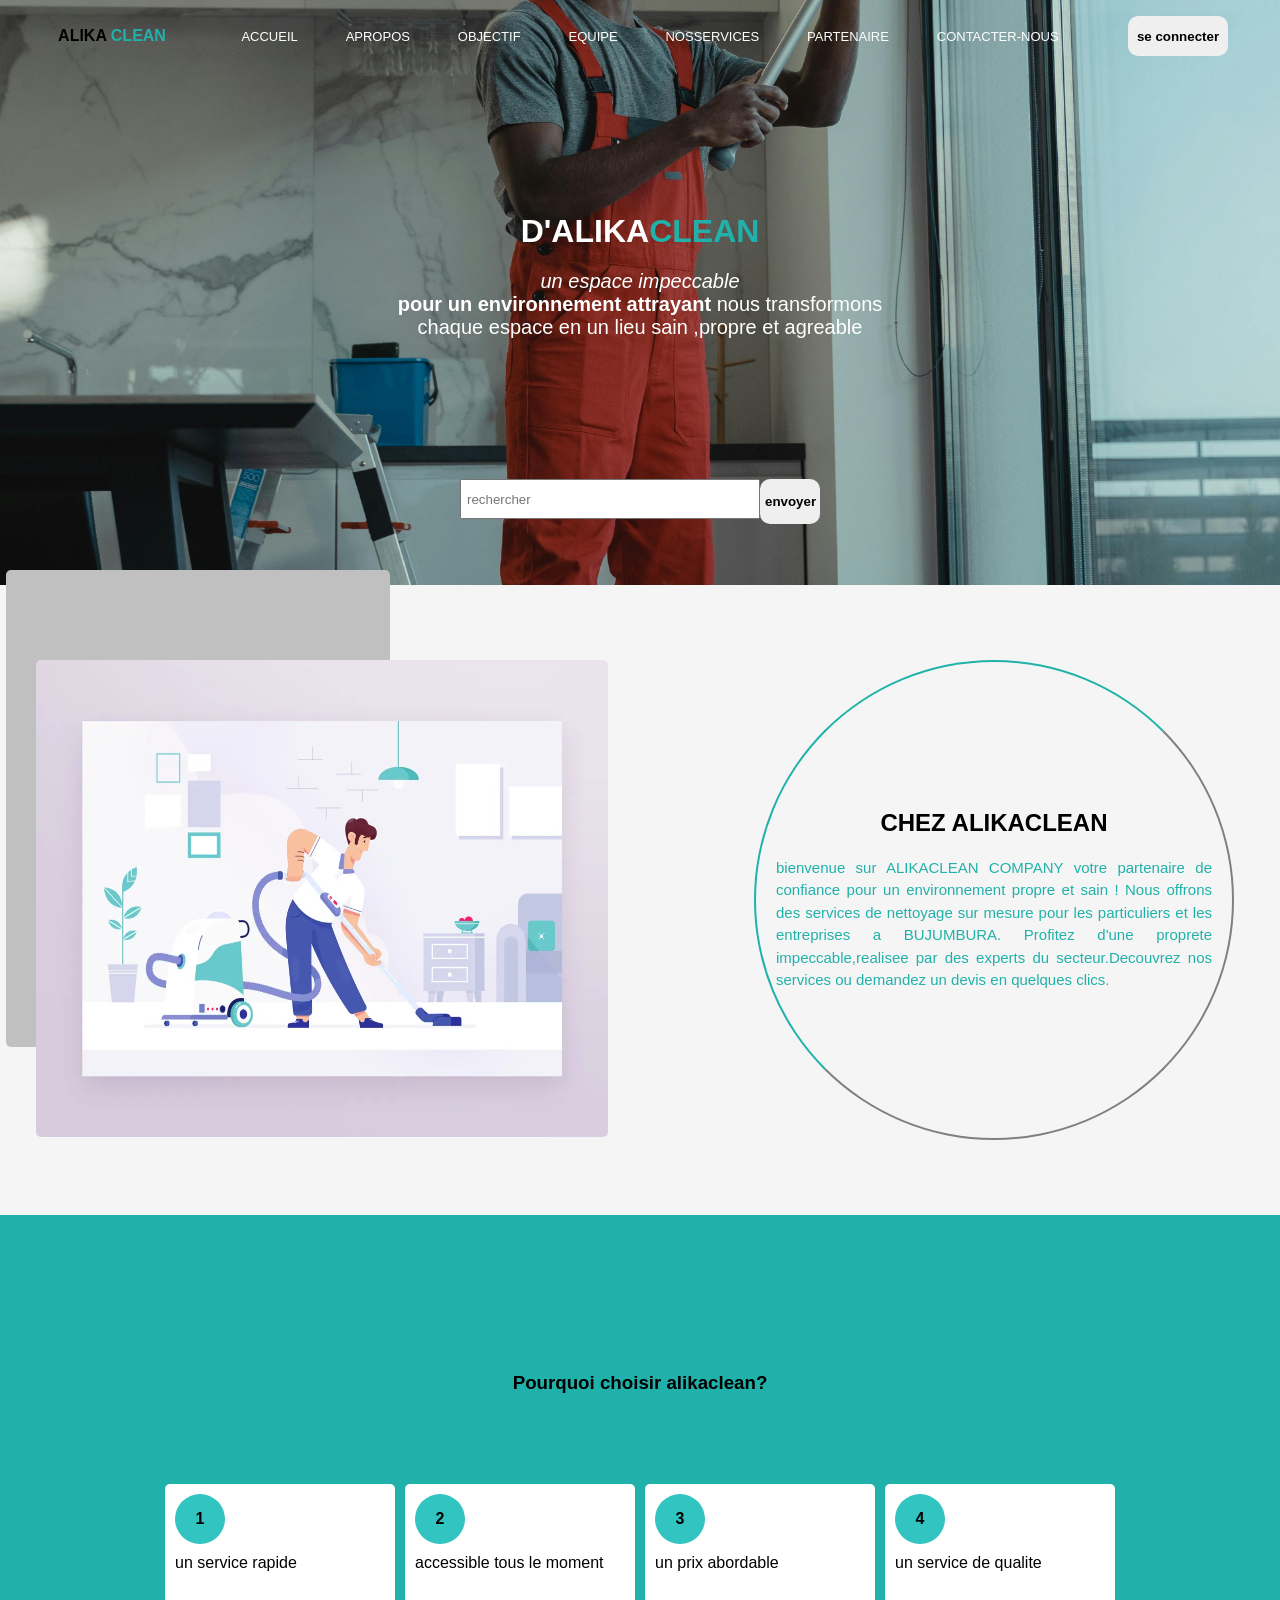
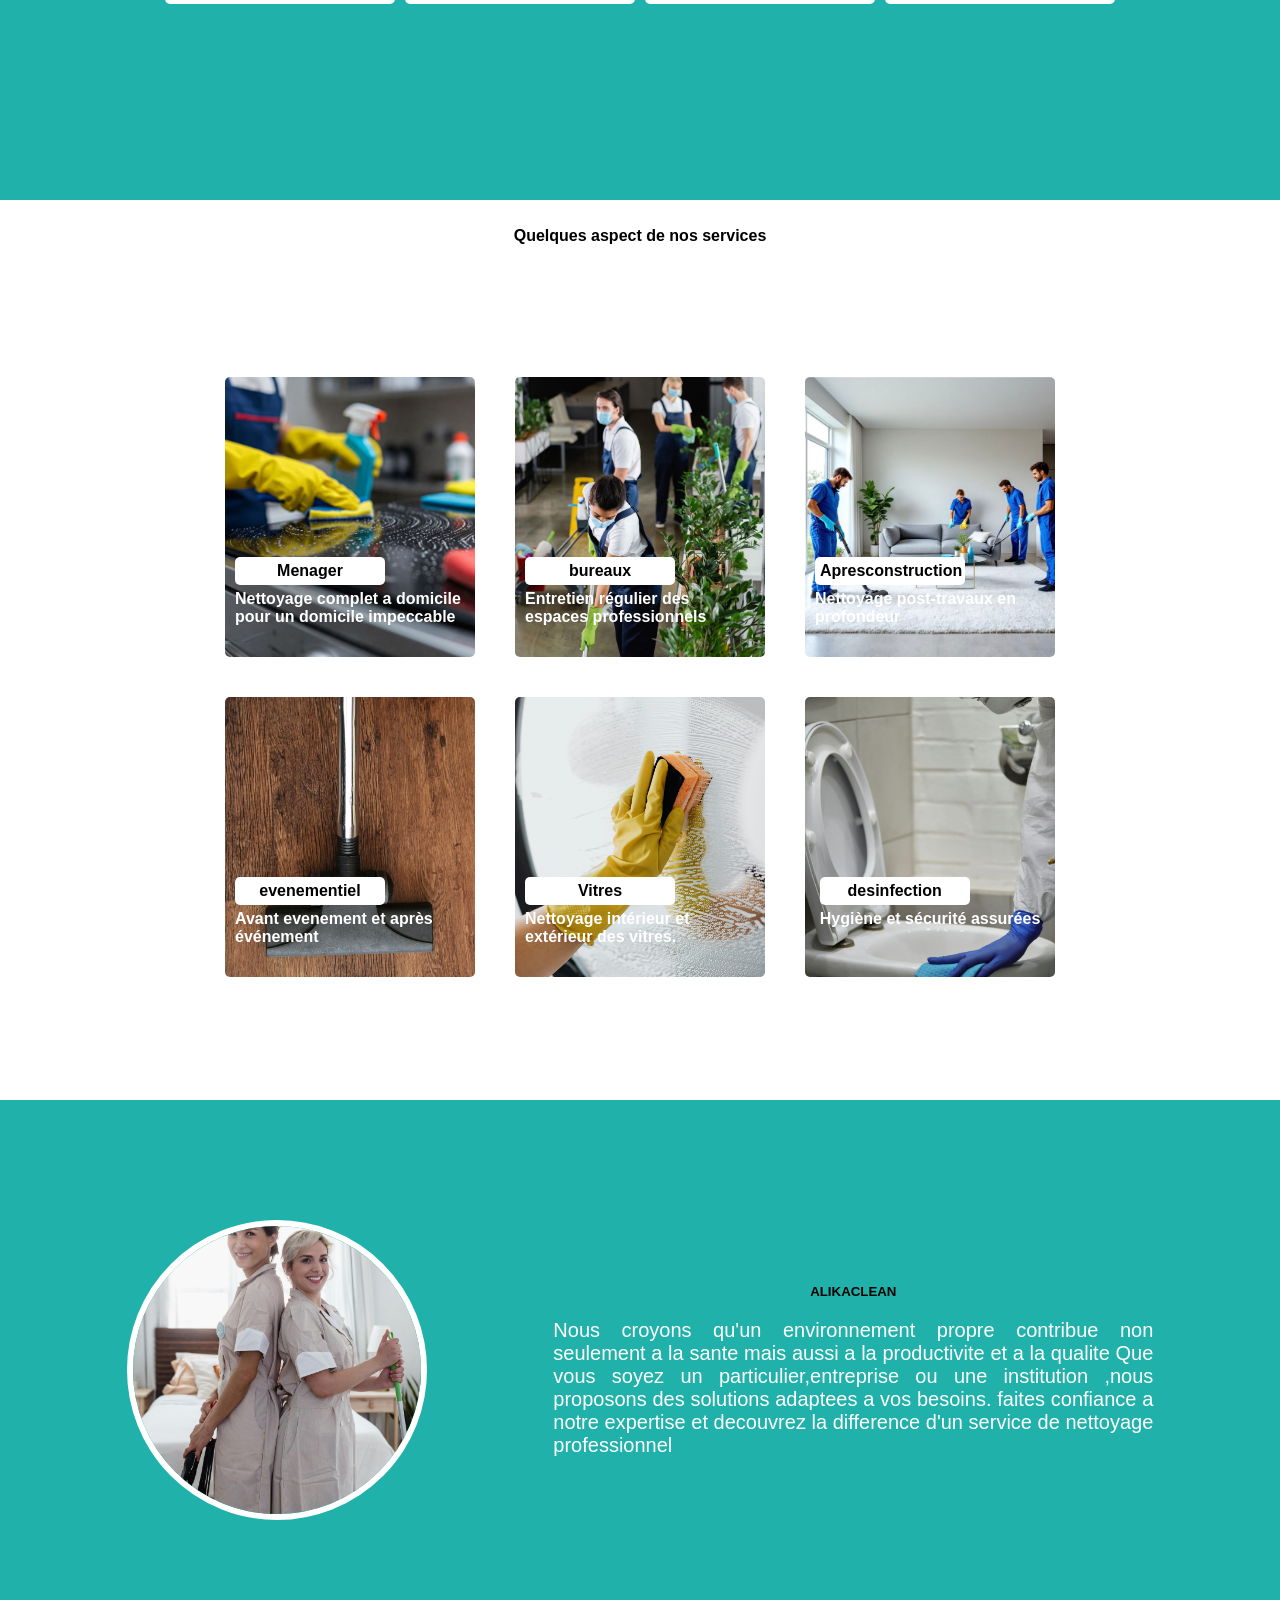
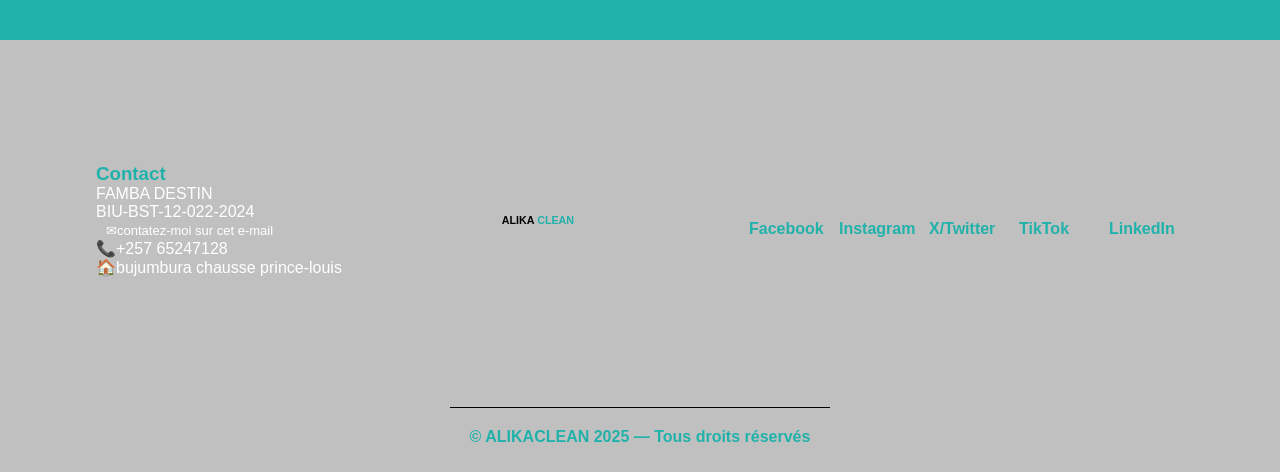
<file: index.html>
<!DOCTYPE html>
<html lang="en">

<head>
  <meta charset="UTF-8">
  <meta name="viewport" content="width=device-width, initial-scale=1.0">
  <title>ACCUEIL</title>
  <link rel="stylesheet" href="CSS/styles.css">
  <link rel="stylesheet" href="CSS/config.css">
</head>

<body>
  <div class="all-content">
    <header>
      <div class="all-header">
        <div class="div-logo">
          <div class="logo">
            <h4>ALIKA <span id="key">CLEAN</span></h4>
          </div>
        </div>

        <ul>
          <li><a href="index.html">ACCUEIL</a></li>
          <li><a href="HTML/Apropos.html">APROPOS</a></li>
          <li><a href="HTML/objectif.html">OBJECTIF</a></li>
          <li><a href="HTML/equipe.html">EQUIPE</a></li>
          <li><a href="HTML/nosservice.html">NOSSERVICES</a></li>
          <li><a href="HTML/partenaire.html">PARTENAIRE</a></li>
          <li><a href="HTML/contact.html">CONTACTER-NOUS</a></li>

        </ul>
        <div class="div-btn">
          <button>se connecter</button>
        </div>
      </div>
    </header>
    <div class="div-accueil">
      <h1> D'ALIKA<span id="key">CLEAN</span></h1>
      <p><em>un espace impeccable</em> <br>
         <strong>pour un environnement attrayant </strong>nous transformons <br>
        chaque espace en un lieu sain ,propre et agreable</p>


    </div>
    <div class="input">
        <input type="text" name="recherche"placeholder="rechercher">
        <button id="get">envoyer</button>

    </div>

  </div>
  <!-- fin de la barre de navigation -->
  <section class="presentation">
    <div class="div-image">
      <img src="images/illustration5.webp" alt="">
    </div>
    <div class="div-para">
      <!-- titre2 -->
      <h2>CHEZ ALIKACLEAN</h2>

      <p>bienvenue sur ALIKACLEAN COMPANY votre partenaire de confiance
        pour un environnement propre et sain ! Nous offrons des services de
        nettoyage sur mesure pour les particuliers et les entreprises a
        BUJUMBURA. Profitez d'une proprete impeccable,realisee par des experts du
        secteur.Decouvrez nos services ou demandez un devis en quelques clics.</p>

    </div>
  </section>
  <section class="apropos">

    <div class="photo-design">
      <!-- titre3 -->
      <h3>Pourquoi choisir alikaclean?</h3>
    </div>

    <div class="quality">

      <div class="fit">
        <div class="one">
          <p>1</p>
        </div>

        <p>un service rapide</p>
      </div>

      <div class="fit1">

        <div class="two">
          <p>2</p>
        </div>
        <p>accessible tous le moment</p>
      </div>

      <div class="fit2">
        <div class="three">
          <p>3</p>
        </div>
        <p>un prix abordable</p>
      </div>

      <div class="fit3">
        <div class="four">
          <p>4</p>
        </div>
        <p>un service de qualite</p>
      </div>

    </div>

  </section>
  <section class="presentation2">
    <div class="rode">
      <!-- titre4 -->
      <h4>Quelques aspect de nos services</h4>

    </div>


    <div class="all-image">

      <div class="image1">
        <div class="text">

          <h4>Menager</h4>

          <p>Nettoyage
            complet a domicile
            pour un domicile impeccable
          </p>
        </div>
      </div>

      <div class="image2">
        <div class="text1">
          <h4>bureaux</h4>
          <p>Entretien régulier des espaces professionnels</p>
        </div>

      </div>

      <div class="image3">
       
        <div class="text2">
          <h4>Apresconstruction</h4>
          <p>Nettoyage post-travaux en profondeur</p>
        </div>
      </div>

      <div class="image4">
        <div class="text3">
          <h4>evenementiel</h4>
          <p>Avant evenement et après événement
          </p>
        </div>
      </div>

      <div class="image5">
        <div class="text4">
          <h4>Vitres</h4>
          <p>Nettoyage intérieur et extérieur des vitres.</p>
        </div>
      </div>

      <div class="image6">
        <div class="text5">
          <h4>desinfection</h4>
          <p>Hygiène et sécurité assurées</p>
        </div>
      </div>
    </div>
  </section>
  <section class="slogan-image">
    <img src="images/image40.jpg" alt="">
    <div class="slogan">
      <!-- titre5 -->
      <h5>ALIKACLEAN</h5>
      <p>Nous croyons qu'un environnement propre contribue
        non seulement a la sante mais aussi a la productivite
        et a la qualite Que vous soyez un particulier,entreprise
        ou une institution ,nous proposons des solutions adaptees
        a vos besoins. faites confiance a notre expertise
        et decouvrez la difference d'un service de nettoyage professionnel
      </p>
    </div>

  </section>
  
  <footer>
    <section class="all-footer">

      <div class="footer">

        <div class="nom-email">
          <h3>Contact</h3>
          <div class="nom">
            <p>FAMBA DESTIN</p>
          </div>
          <div class="matricule">
            <p>BIU-BST-12-022-2024</p>
          </div>
          <div class="email">
            <a href="mailtoddestinfamba@gmail.com">✉contatez-moi sur cet e-mail</a>
          </div>
          <div class="tele">
            <p> 📞+257 65247128</p>
          </div>
          <div class="adresse">
            <p> 🏠bujumbura chausse prince-louis </p>
          </div>
        </div>
        <!-- titre 6 -->
        <div class="clean">
          <h6>ALIKA <span id="key">CLEAN</span></h6>
        </div>

        <div class="footer-content">
          <a class="got" href="https://facebook.com" target="_blank">Facebook</a>
          <a class="got" href="https://instagram.com" target="_blank">Instagram</a>
          <a class="got" href="https://twitter.com" target="_blank">X/Twitter</a>
          <a class="got" href="https://tiktok.com" target="_blank">TikTok</a>
          <a class="got" href="https://linkedin.com" target="_blank">LinkedIn</a>
        </div>
      </div>
    </section>
    <section class="copy">
      <p>© ALIKACLEAN 2025 — Tous droits réservés</p>
    </section>
  </footer>



</body>

</html>
</file>
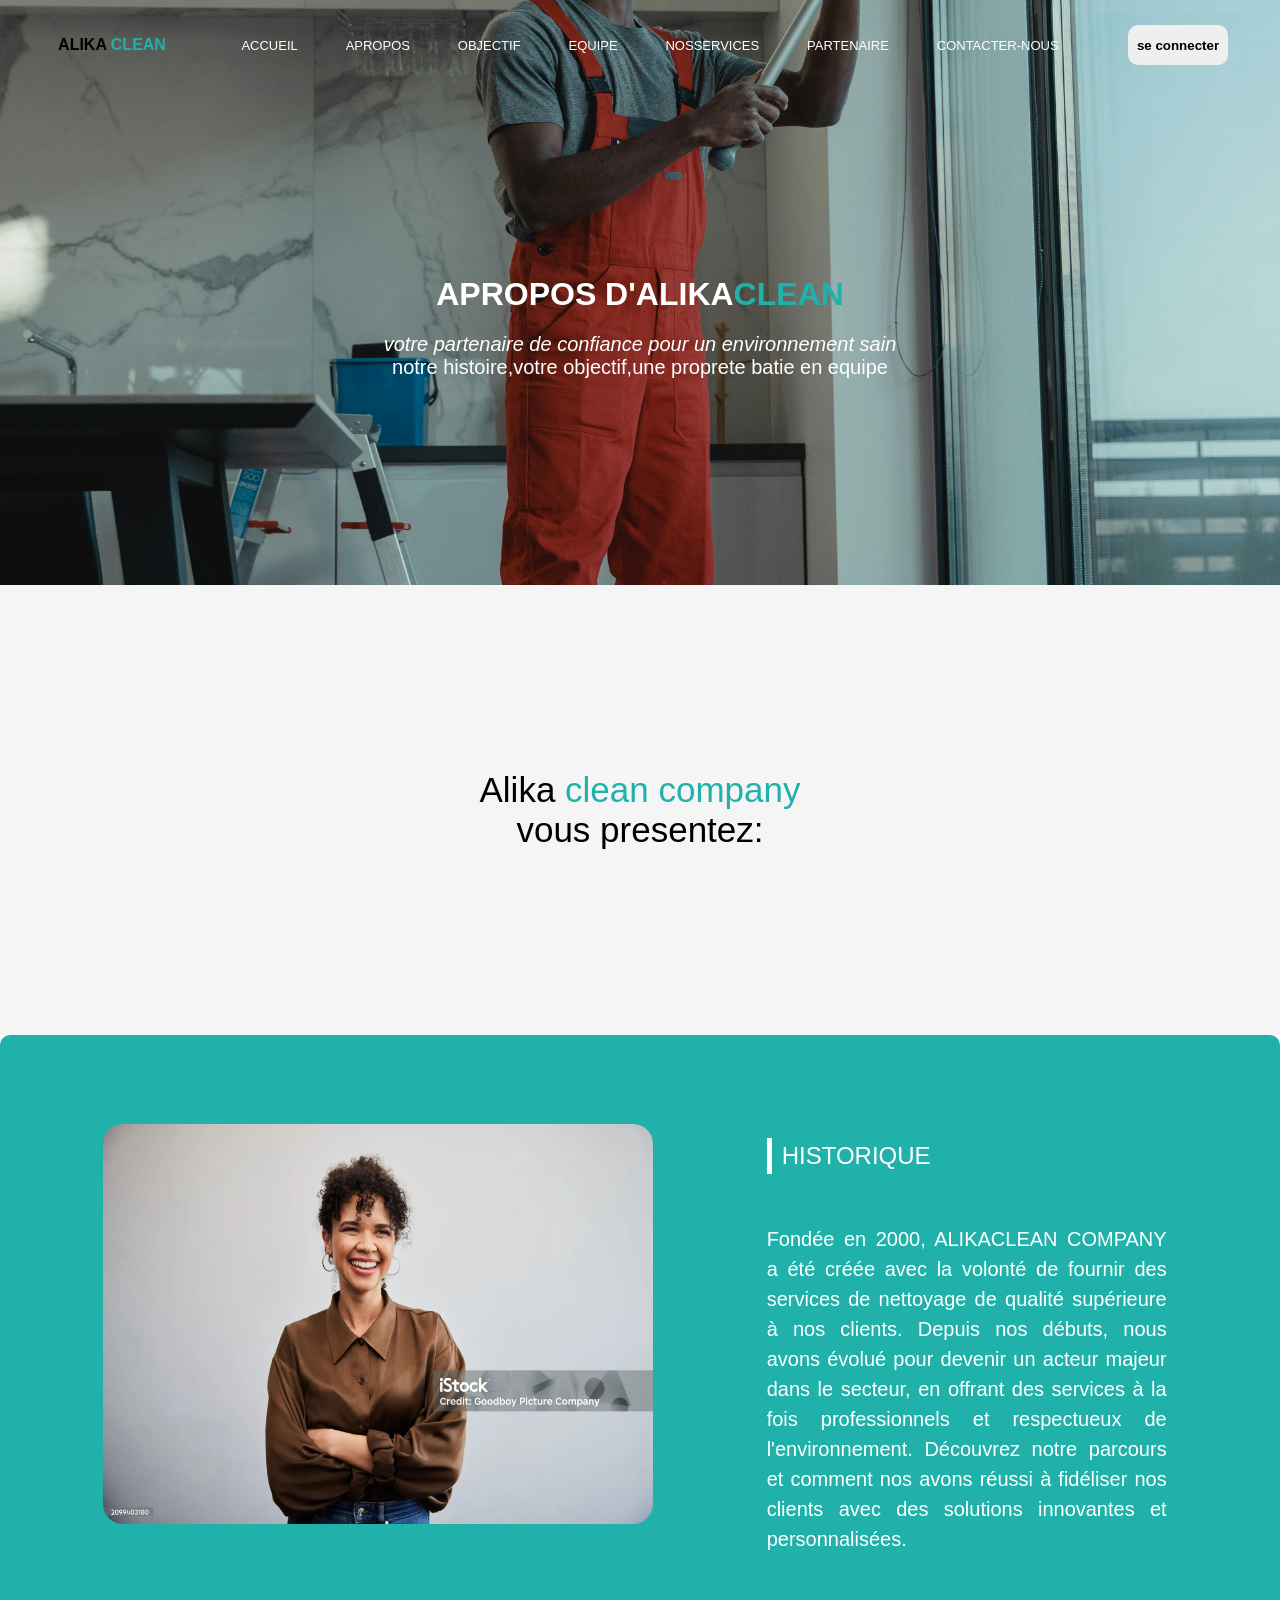
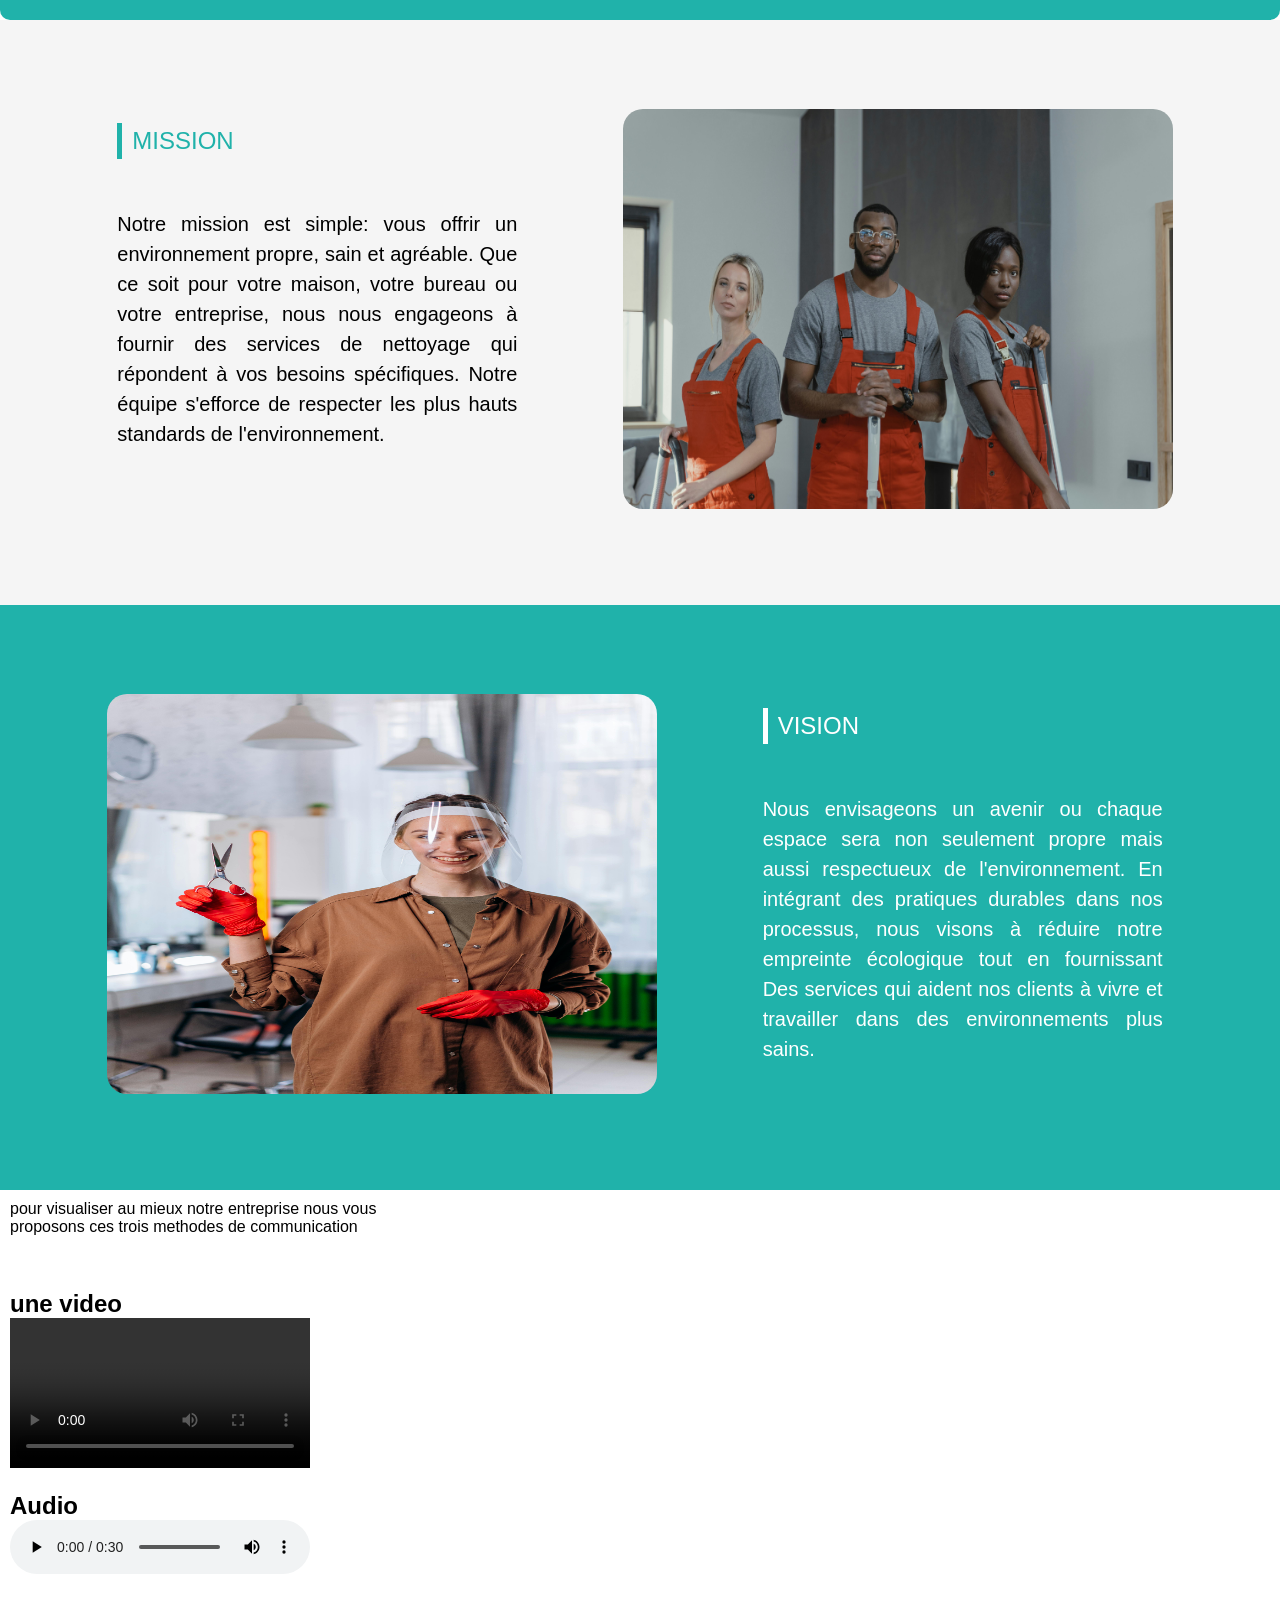
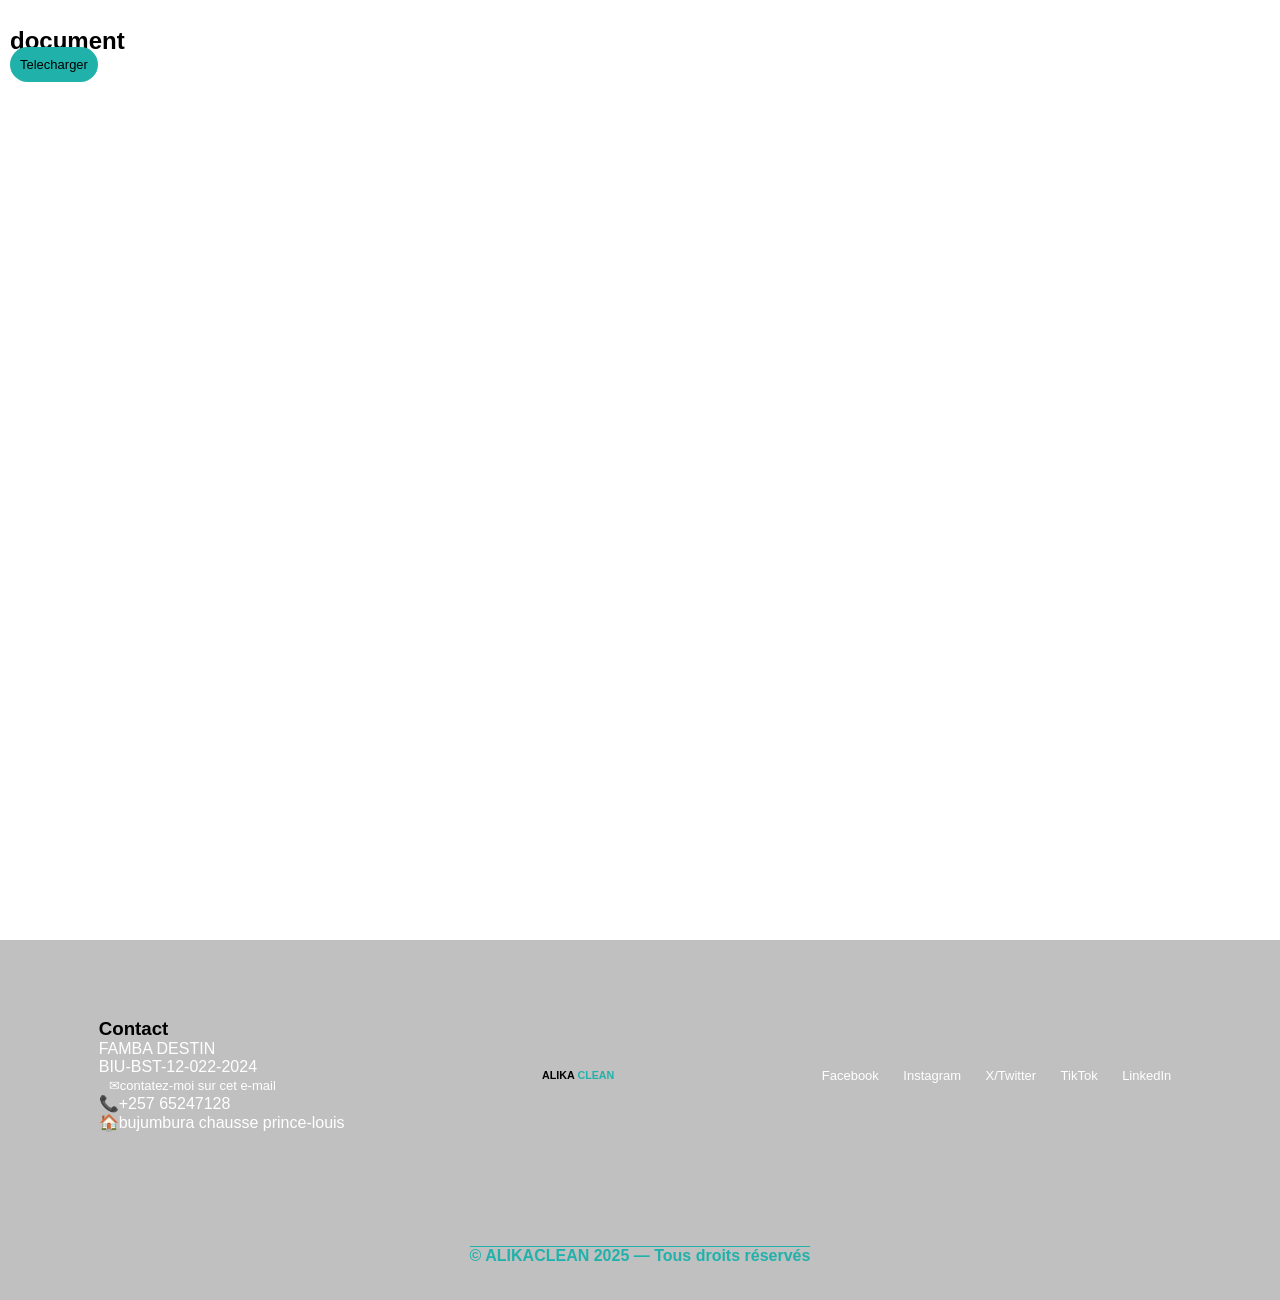
<file: HTML/Apropos.html>
<!DOCTYPE html>
<html lang="en">

<head>
  <meta charset="UTF-8">
  <meta name="viewport" content="width=device-width, initial-scale=1.0">
  <title>APROPOS</title>
  <link rel="stylesheet" href="../CSS/apropos.css">
  <link rel="stylesheet" href="../CSS/config.css">
</head>

<body>
  <div class="all-content">
    <header>
      <div class="all-header">
        <div class="div-logo">
          <div class="logo">
            <h4>ALIKA <span id="key">CLEAN</span></h4>
          </div>
        </div>

        <ul>
          <li><a href="../index.html">ACCUEIL</a></li>
          <li><a href="Apropos.html">APROPOS</a></li>
          <li><a href="objectif.html">OBJECTIF</a></li>
          <li><a href="equipe.html">EQUIPE</a></li>
          <li><a href="nosservice.html">NOSSERVICES</a></li>
          <li><a href="partenaire.html">PARTENAIRE</a></li>
          <li><a href="contact.html">CONTACTER-NOUS</a></li>

        </ul>
        <div class="div-btn">
          <button>se connecter</button>
        </div>
      </div>
    </header>
    <div class="div-accueil">
      <h1>APROPOS D'ALIKA<span id="key">CLEAN</span></h1>
      <p><i>votre partenaire de confiance pour un environnement sain </i> <br>
        notre histoire,votre objectif,une proprete batie en equipe</p>
    </div>

  </div>
  <!-- la partie de section pour le theme different -->
  <section class="consert">
    <h1>Alika <span id="key">clean company</span> <br>
      vous presentez:
    </h1>
  </section>
  <!-- section numero 1 -->
  <section class="historique">
    <div class="image">
      <img src="../images/image101.webp" alt="">
    </div>


    <div class="titre1">
      <h1>HISTORIQUE</h1>
      <p>Fondée en 2000, ALIKACLEAN COMPANY a été créée avec la volonté de fournir des services de nettoyage de qualité
        supérieure à nos clients.
        Depuis nos débuts, nous avons évolué pour devenir un acteur majeur dans le secteur,
        en offrant des services à la fois professionnels et respectueux de l'environnement.
        Découvrez notre parcours et comment nos avons réussi à fidéliser nos clients avec des solutions innovantes et
        personnalisées.
      </p>
    </div>

  </section>
  <!-- section numero2 -->
  <section class="mission">

    <div class="titre2">
      <h1>MISSION</h1>
      <p>Notre mission est simple: vous offrir un environnement propre, sain et agréable.
        Que ce soit pour votre maison, votre bureau ou votre entreprise,
        nous nous engageons à fournir des services de nettoyage qui répondent à vos besoins spécifiques.
        Notre équipe s'efforce de respecter les plus hauts standards de l'environnement.
      </p>
    </div>
    <div class="image1">
      <img src="../images/image60.jpg" alt="">
    </div>

  </section>
  <!-- section numero 3 -->
  <section class="vision">
    <div class="image2">
      <img src="../images/image70.jpg" alt="">
    </div>
    <div class="titre3">
      <h1>VISION</h1>
      <p>Nous envisageons un avenir ou chaque espace sera non seulement propre mais aussi respectueux de
        l'environnement.
        En intégrant des pratiques durables dans nos processus, nous visons à réduire notre empreinte écologique tout en
        fournissant
        Des services qui aident nos clients à vivre et travailler dans des environnements plus sains.
      </p>
    </div>
  </section>
  <section class="all-section">
    <div class="section">
      <p>pour visualiser au mieux notre entreprise nous vous <br>
        proposons ces trois methodes de communication</p>
    </div>

    <section class="video">
      <h2>une video </h2>
      <video controls src="../images/House Cleaning Services _ AspenClean.mp4"></video>

    </section>

    <section class="audio">
      <h2>Audio</h2>
      <audio controls src="../images/time-to-clean-218093.mp3" height="200" width="200px"></audio>
    </section>

    <section class="document">
      <h2>document</h2>
      <a class="join" href="../images/Expression Orale 2024-2025.docx" download>Telecharger</a>
    </section>
  </section>

  <footer>
    <section class="all-footer">

      <div class="footer">

      
          <h3>Contact</h3>
          <div class="nom">
            <p>FAMBA DESTIN</p>
          </div>
          <div class="matricule">
            <p>BIU-BST-12-022-2024</p>
          </div>
          <div class="email">
            <a href="mailtoddestinfamba@gmail.com">✉contatez-moi sur cet e-mail</a>
          </div>
          <div class="tele">
            <p> 📞+257 65247128</p>
          </div>
          <div class="adresse">
            <p> 🏠bujumbura chausse prince-louis </p>
          </div>
        </div>
        <!-- titre 6 -->
        <div class="clean">
          <h6>ALIKA <span id="key">CLEAN</span></h6>
        </div>

        <div class="footer-content">
          <a class="got" href="https://facebook.com" target="_blank">Facebook</a>
          <a class="got" href="https://instagram.com" target="_blank">Instagram</a>
          <a class="got" href="https://twitter.com" target="_blank">X/Twitter</a>
          <a class="got" href="https://tiktok.com" target="_blank">TikTok</a>
          <a class="got" href="https://linkedin.com" target="_blank">LinkedIn</a>
        </div>
    </section>
    <section class="copy">
      <p>© ALIKACLEAN 2025 — Tous droits réservés</p>
    </section>
  </footer>

</body>

</html>
</file>
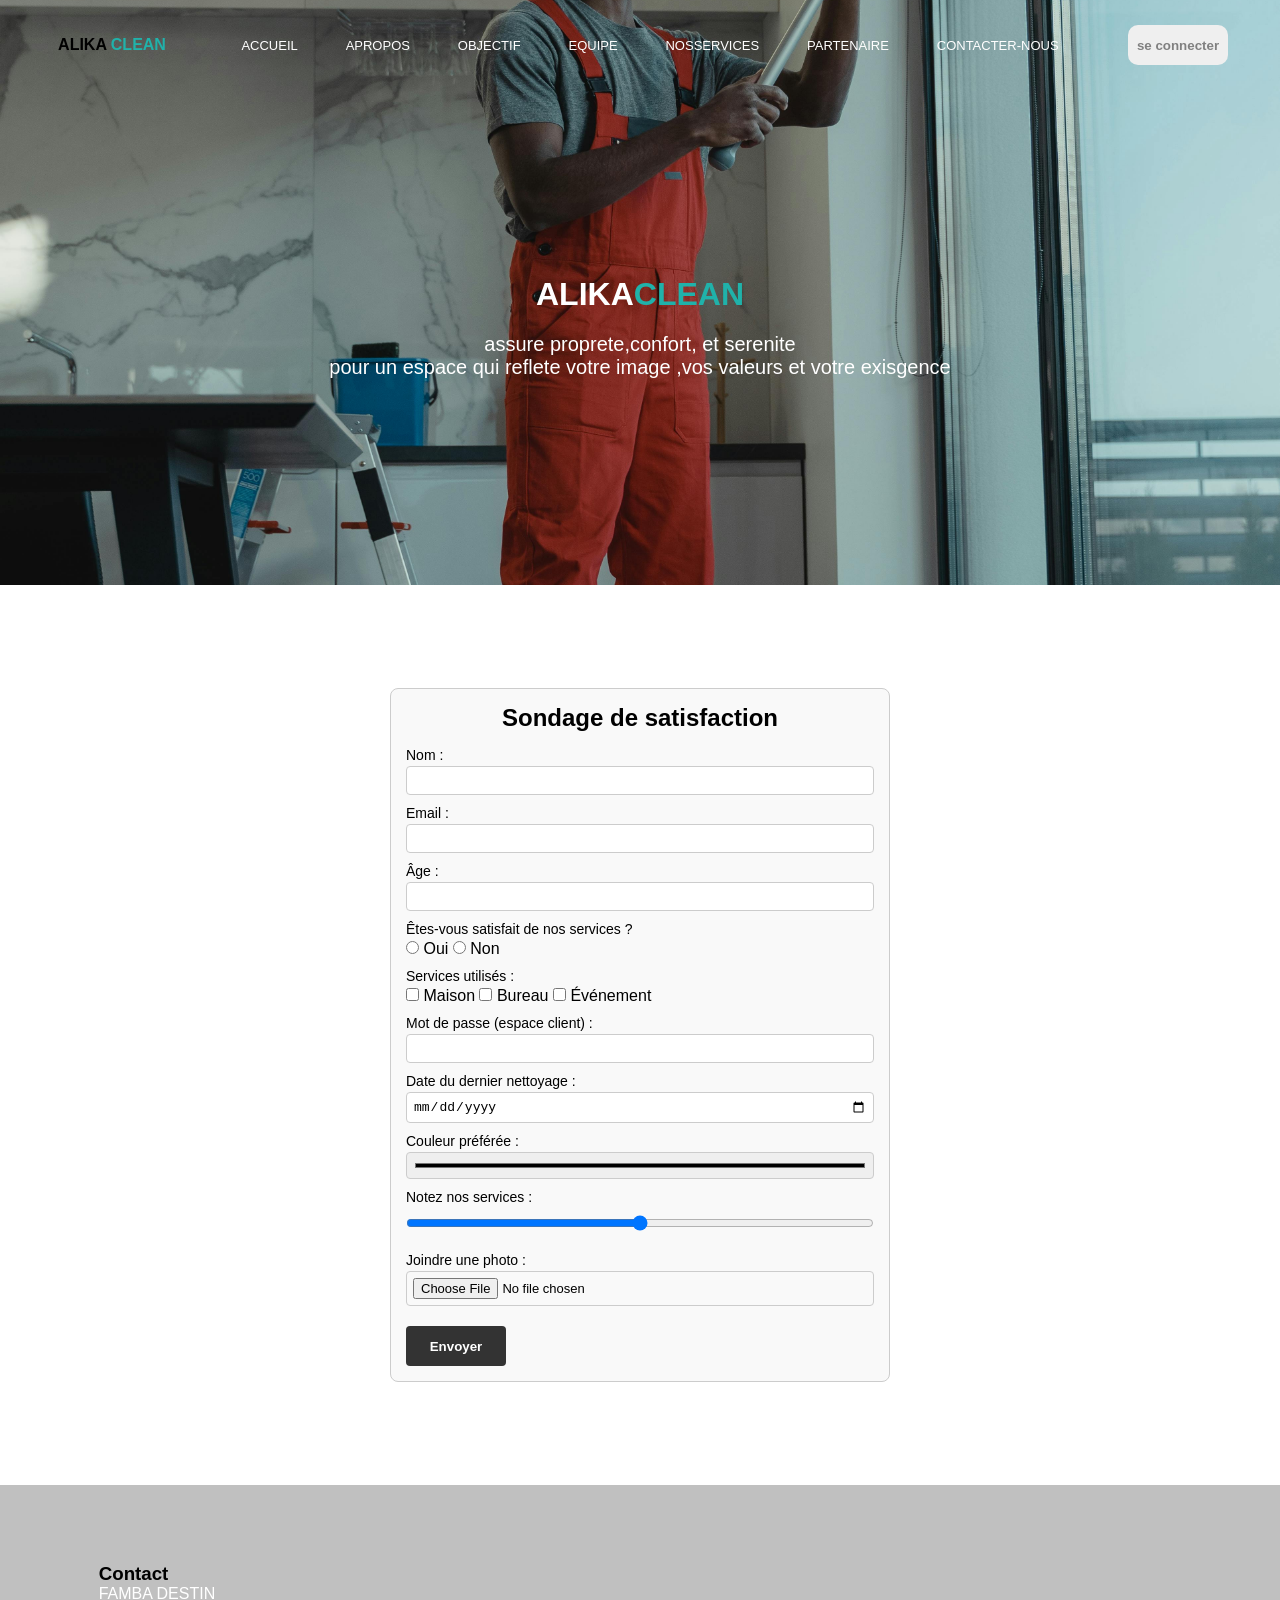
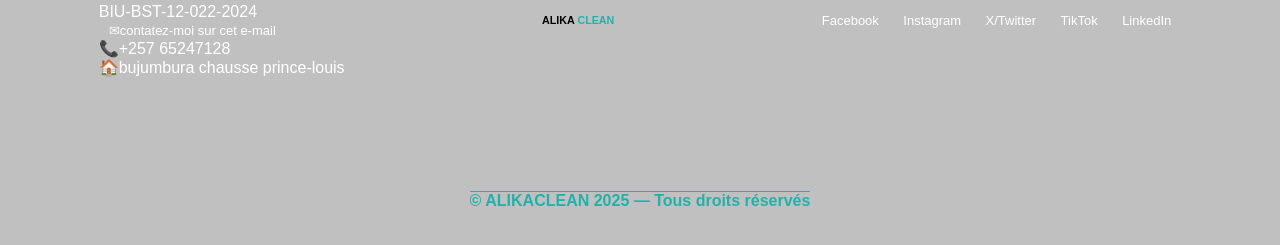
<file: HTML/contact.html>
<!DOCTYPE html>
<html lang="en">

<head>
  <meta charset="UTF-8">
  <meta name="viewport" content="width=device-width, initial-scale=1.0">
  <title>CONTACT</title>
  <link rel="stylesheet" href="../CSS/contact.css">
  <link rel="stylesheet" href="../CSS/config.css">

</head>

<body>
  <div class="all-content">
    <header>
      <div class="all-header">
        <div class="div-logo">
          <div class="logo">
            <h4>ALIKA <span id="key">CLEAN</span></h4>
          </div>
        </div>

        <ul>
          <li><a href="../index.html">ACCUEIL</a></li>
          <li><a href="Apropos.html">APROPOS</a></li>
          <li><a href="objectif.html">OBJECTIF</a></li>
          <li><a href="equipe.html">EQUIPE</a></li>
          <li><a href="nosservice.html">NOSSERVICES</a></li>
          <li><a href="partenaire.html">PARTENAIRE</a></li>
          <li><a href="contact.html">CONTACTER-NOUS</a></li>

        </ul>
        <div class="div-btn">
          <button>se connecter</button>
        </div>
      </div>
    </header>
    <div class="div-accueil">
      <h1> ALIKA<span id="key">CLEAN</span></h1>
      <p>assure proprete,confort, et serenite <br>
        pour un espace qui reflete votre image ,vos valeurs et votre exisgence</p>
    </div>

  </div>


  <section class="formulaire">


    <form class="form-sondage">
      <h2>Sondage de satisfaction</h2>

      <div class="ligne">
        <label for="nom">Nom :</label>
        <input type="text" id="nom" name="nom" required>
      </div>

      <div class="ligne">
        <label for="email">Email :</label>
        <input type="email" id="email" name="email" required>
      </div>

      <div class="ligne">
        <label for="age">Âge :</label>
        <input type="number" id="age" name="age" min="10" max="100">
      </div>

      <div class="ligne">
        <label>Êtes-vous satisfait de nos services ?</label>
        <input type="radio" name="satisfaction" value="oui"> Oui
        <input type="radio" name="satisfaction" value="non"> Non
      </div>

      <div class="ligne">
        <label>Services utilisés :</label>
        <input type="checkbox" name="service" value="maison"> Maison
        <input type="checkbox" name="service" value="bureau"> Bureau
        <input type="checkbox" name="service" value="evenement"> Événement
      </div>

      <div class="ligne">
        <label for="password">Mot de passe (espace client) :</label>
        <input type="password" id="password" name="password">
      </div>

      <div class="ligne">
        <label for="date">Date du dernier nettoyage :</label>
        <input type="date" id="date" name="date">
      </div>

      <div class="ligne">
        <label for="couleur">Couleur préférée :</label>
        <input type="color" id="couleur" name="couleur">
      </div>

      <div class="ligne">
        <label for="note">Notez nos services :</label>
        <input type="range" id="note" name="note" min="0" max="10">
      </div>

      <div class="ligne">
        <label for="file">Joindre une photo :</label>
        <input type="file" id="file" name="file">
      </div>

      <button type="submit">Envoyer</button>
    </form>
  </section>

  
 <footer>
    <section class="all-footer">

      <div class="footer">

      
          <h3>Contact</h3>
          <div class="nom">
            <p>FAMBA DESTIN</p>
          </div>
          <div class="matricule">
            <p>BIU-BST-12-022-2024</p>
          </div>
          <div class="email">
            <a href="mailtoddestinfamba@gmail.com">✉contatez-moi sur cet e-mail</a>
          </div>
          <div class="tele">
            <p> 📞+257 65247128</p>
          </div>
          <div class="adresse">
            <p> 🏠bujumbura chausse prince-louis </p>
          </div>
        </div>
        <!-- titre 6 -->
        <div class="clean">
          <h6>ALIKA <span id="key">CLEAN</span></h6>
        </div>

        <div class="footer-content">
          <a class="got" href="https://facebook.com" target="_blank">Facebook</a>
          <a class="got" href="https://instagram.com" target="_blank">Instagram</a>
          <a class="got" href="https://twitter.com" target="_blank">X/Twitter</a>
          <a class="got" href="https://tiktok.com" target="_blank">TikTok</a>
          <a class="got" href="https://linkedin.com" target="_blank">LinkedIn</a>
        </div>
    </section>
    <section class="copy">
      <p>© ALIKACLEAN 2025 — Tous droits réservés</p>
    </section>
  </footer>
</body>

</html>
</file>
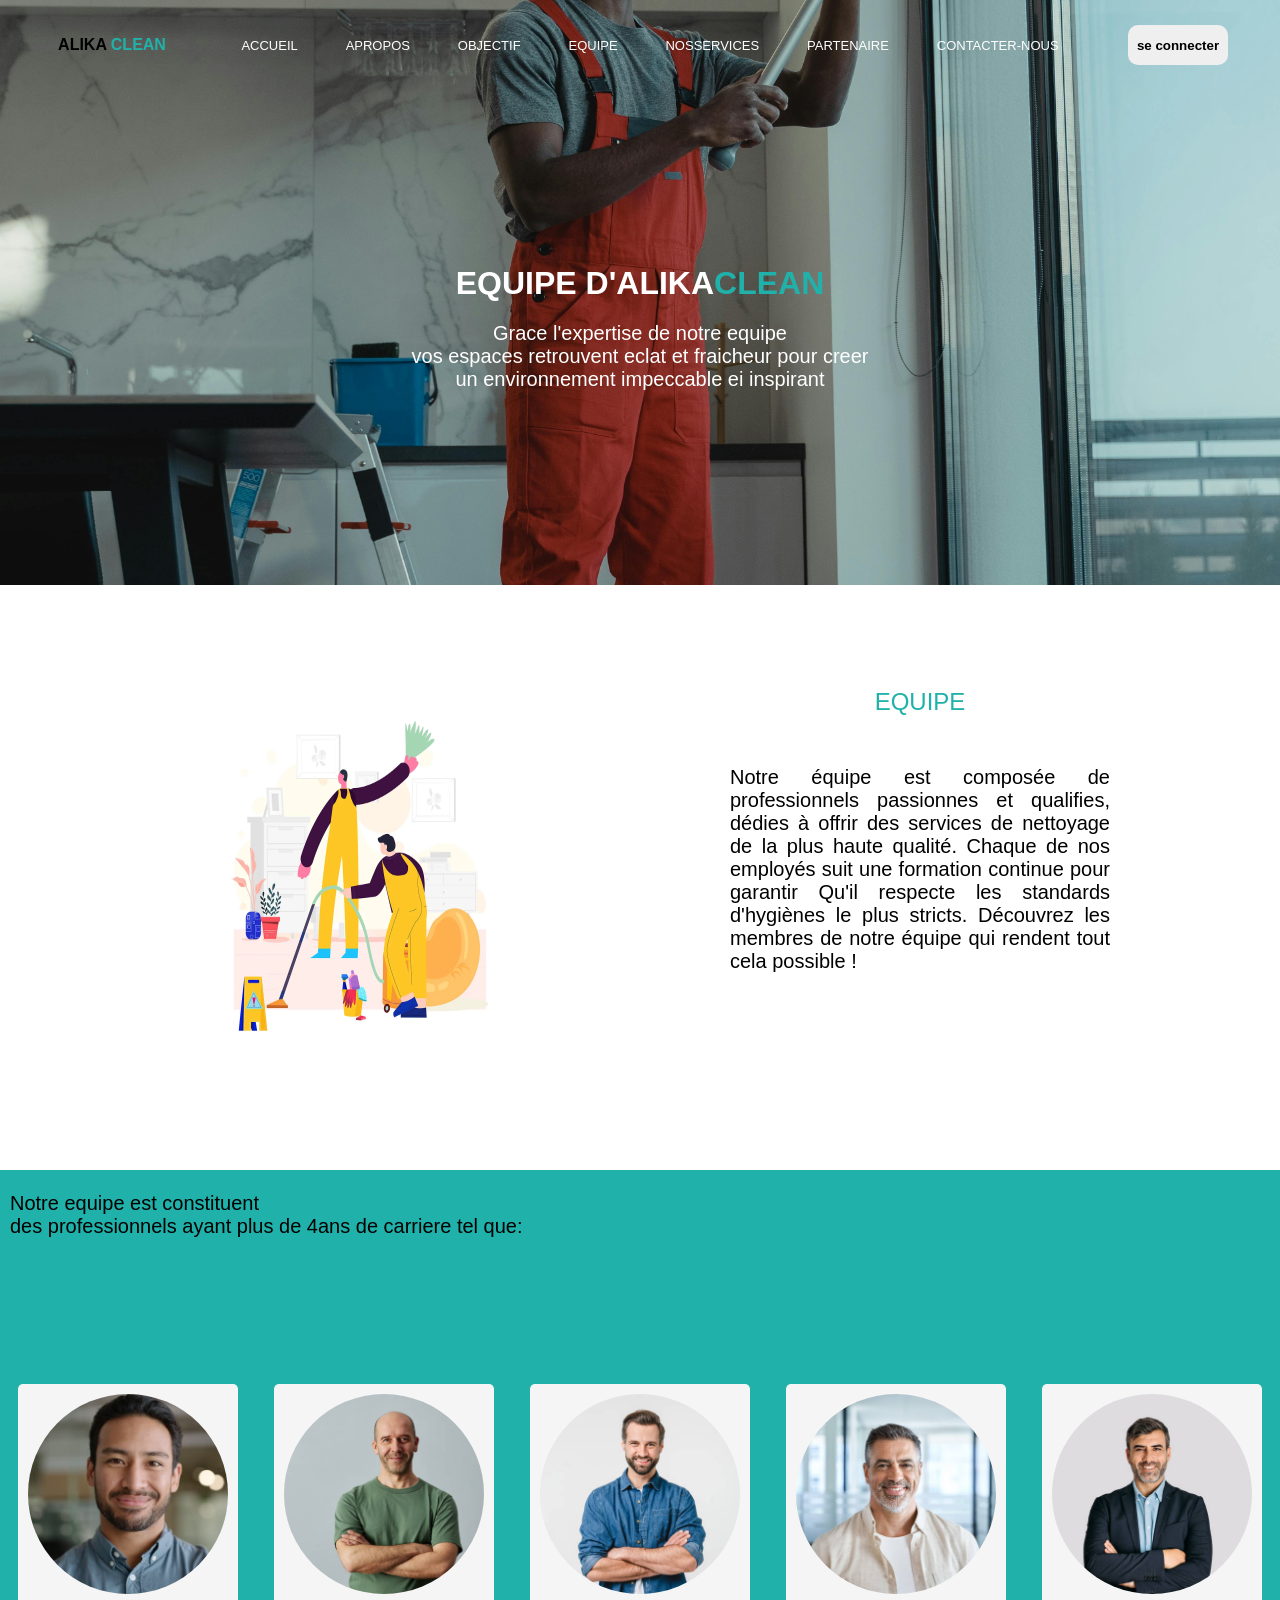
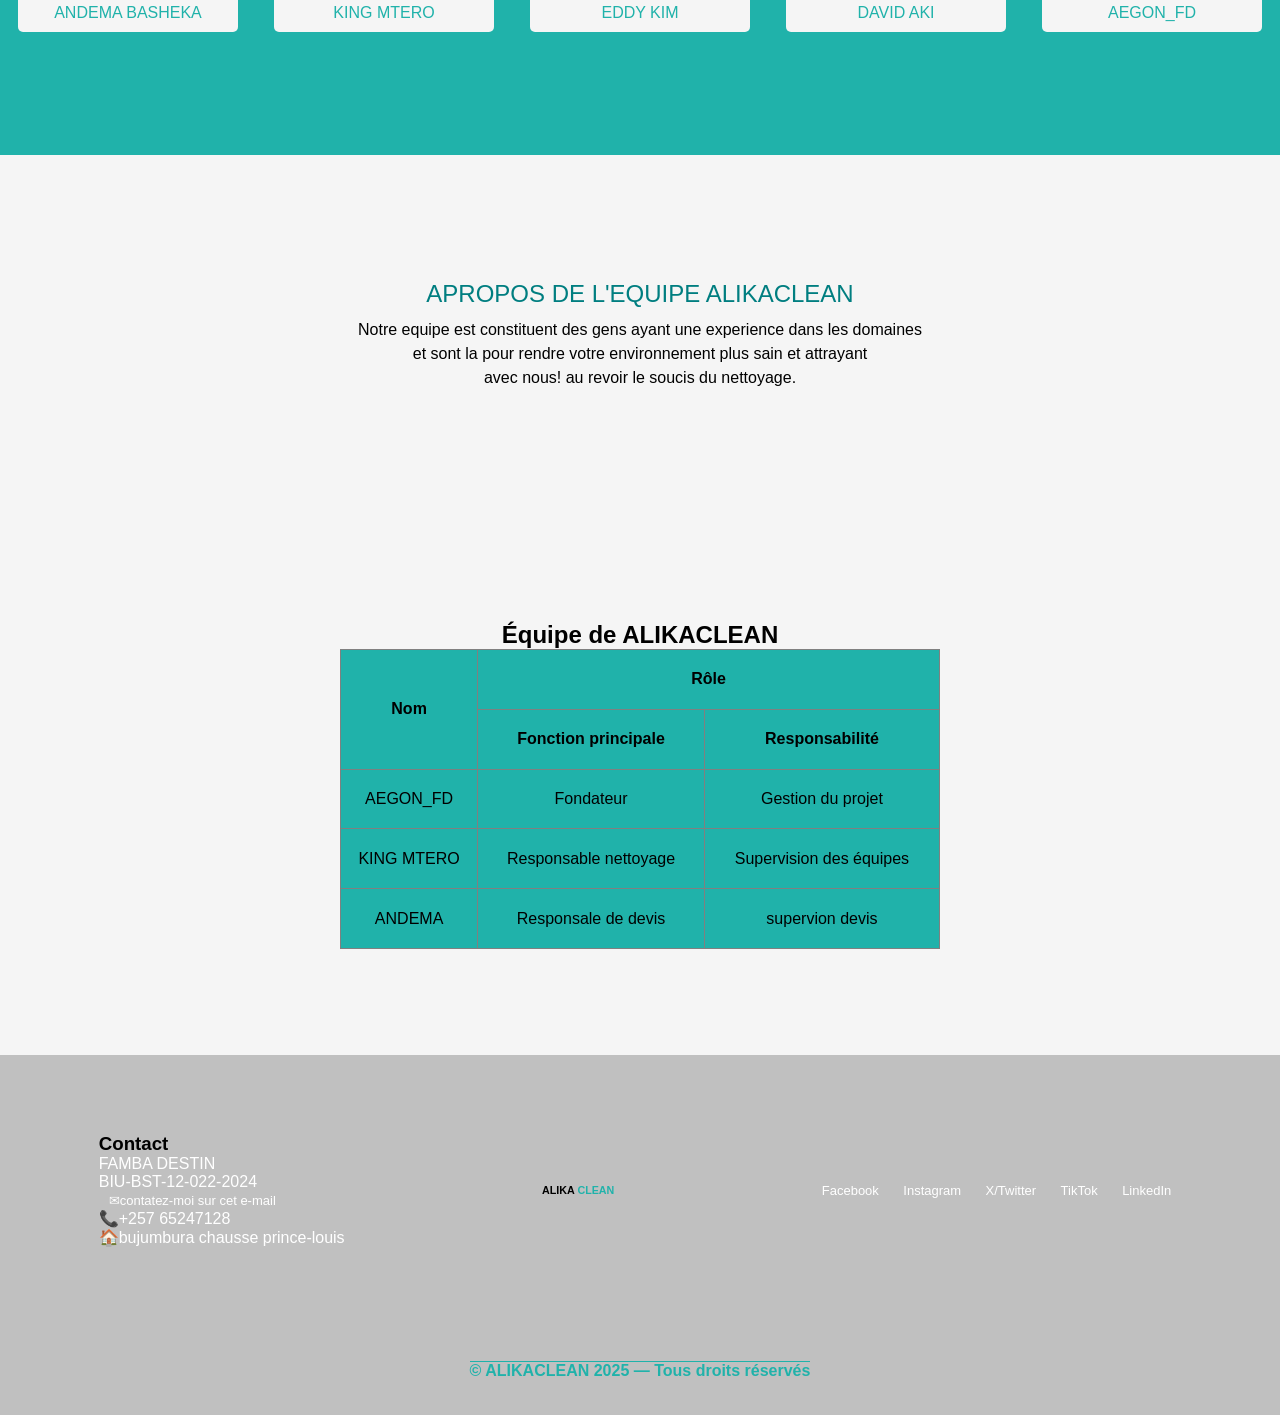
<file: HTML/equipe.html>
<!DOCTYPE html>
<html lang="en">

<head>
  <meta charset="UTF-8">
  <meta name="viewport" content="width=device-width, initial-scale=1.0">
  <title>EQUIPE</title>
  <link rel="stylesheet" href="../CSS/equipe.css">
  <link rel="stylesheet" href="../CSS/config.css">
</head>

<body>
  <div class="all-content">
    <header>
      <div class="all-header">
        <div class="div-logo">
          <div class="logo">
            <h4>ALIKA <span id="key">CLEAN</span></h4>
          </div>
        </div>

        <ul>
          <li><a href="../index.html">ACCUEIL</a></li>
          <li><a href="Apropos.html">APROPOS</a></li>
          <li><a href="objectif.html">OBJECTIF</a></li>
          <li><a href="equipe.html">EQUIPE</a></li>
          <li><a href="nosservice.html">NOSSERVICES</a></li>
          <li><a href="partenaire.html">PARTENAIRE</a></li>
          <li><a href="contact.html">CONTACTER-NOUS</a></li>

        </ul>
        <div class="div-btn">
          <button>se connecter</button>
        </div>
      </div>
    </header>
    <div class="div-accueil">
      <!-- VRAIS PAROLES -->
      <h1>EQUIPE D'ALIKA<span id="key">CLEAN</span></h1>
      <p>Grace l'expertise de notre equipe <br>
        vos espaces retrouvent eclat et fraicheur pour creer <br>
        un environnement impeccable ei inspirant</p>
    </div>

  </div>

  <section class="equipe-content">
    <div class="photo">
      <img src="../images/illustration6.webp" alt="">
    </div>
    <div class="para">
      <h1>EQUIPE</h1>
      <p>Notre équipe est composée de professionnels passionnes et qualifies,
        dédies à offrir des services de nettoyage de la plus haute qualité.
        Chaque de nos employés suit une formation continue pour garantir
        Qu'il respecte les standards d'hygiènes le plus stricts.
        Découvrez les membres de notre équipe qui rendent tout cela possible !</p>
    </div>
  </section>
  <section class="equipe">
    <div class="notre-equipe">
      <h1>Notre equipe est constituent <br>
        des professionnels ayant plus de 4ans de carriere tel que:</h1>
    </div>
    <div class="equipe2">
      <div class="image1">
        <img src="../images/image94.jpg" alt="">
        <p>ANDEMA BASHEKA</p>



      </div>
      <div class="image2">
        <img src="../images/image90.jpg" alt="">
        <p>KING MTERO</p>


      </div>

      <div class="image3">
        <img src="../images/image91.jpg" alt="">
        <p>EDDY KIM</p>


      </div>
      <div class="image4">
        <img src="../images/image92.jpg" alt="">
        <p>DAVID AKI</p>



      </div>
      <div class="image5">
        <img src="../images/image93.jpg" alt="">
        <p>AEGON_FD</p>

      </div>

    </div>
  </section>

  <section class="container3">
    <h2>APROPOS DE L'EQUIPE ALIKACLEAN</h2>
    <p>Notre equipe est constituent des gens ayant une experience dans les domaines <br>
      et sont la pour rendre votre environnement plus sain et attrayant <br>
      avec nous! au revoir le soucis du nettoyage. <br> </p>
  </section>

  <section class="table">
    <table border="1">
      <caption>
        <h2>Équipe de ALIKACLEAN</h2>
      </caption>
      <tr>
        <th rowspan="2">Nom</th>
        <th colspan="2">Rôle</th>
      </tr>
      <tr>
        <th>Fonction principale</th>
        <th>Responsabilité</th>
      </tr>
      <tr>
        <td>AEGON_FD</td>
        <td>Fondateur</td>
        <td>Gestion du projet</td>
      </tr>
      <tr>
        <td>KING MTERO</td>
        <td>Responsable nettoyage</td>
        <td>Supervision des équipes</td>
      </tr>
      <tr>
        <td>ANDEMA</td>
        <td>Responsale de devis</td>
        <td>supervion devis</td>
      </tr>
    </table>

  </section>

  <footer>
    <section class="all-footer">

      <div class="footer">

      
          <h3>Contact</h3>
          <div class="nom">
            <p>FAMBA DESTIN</p>
          </div>
          <div class="matricule">
            <p>BIU-BST-12-022-2024</p>
          </div>
          <div class="email">
            <a href="mailtoddestinfamba@gmail.com">✉contatez-moi sur cet e-mail</a>
          </div>
          <div class="tele">
            <p> 📞+257 65247128</p>
          </div>
          <div class="adresse">
            <p> 🏠bujumbura chausse prince-louis </p>
          </div>
        </div>
        <!-- titre 6 -->
        <div class="clean">
          <h6>ALIKA <span id="key">CLEAN</span></h6>
        </div>

        <div class="footer-content">
          <a class="got" href="https://facebook.com" target="_blank">Facebook</a>
          <a class="got" href="https://instagram.com" target="_blank">Instagram</a>
          <a class="got" href="https://twitter.com" target="_blank">X/Twitter</a>
          <a class="got" href="https://tiktok.com" target="_blank">TikTok</a>
          <a class="got" href="https://linkedin.com" target="_blank">LinkedIn</a>
        </div>
    </section>
    <section class="copy">
      <p>© ALIKACLEAN 2025 — Tous droits réservés</p>
    </section>
  </footer>
</body>

</html>
</file>
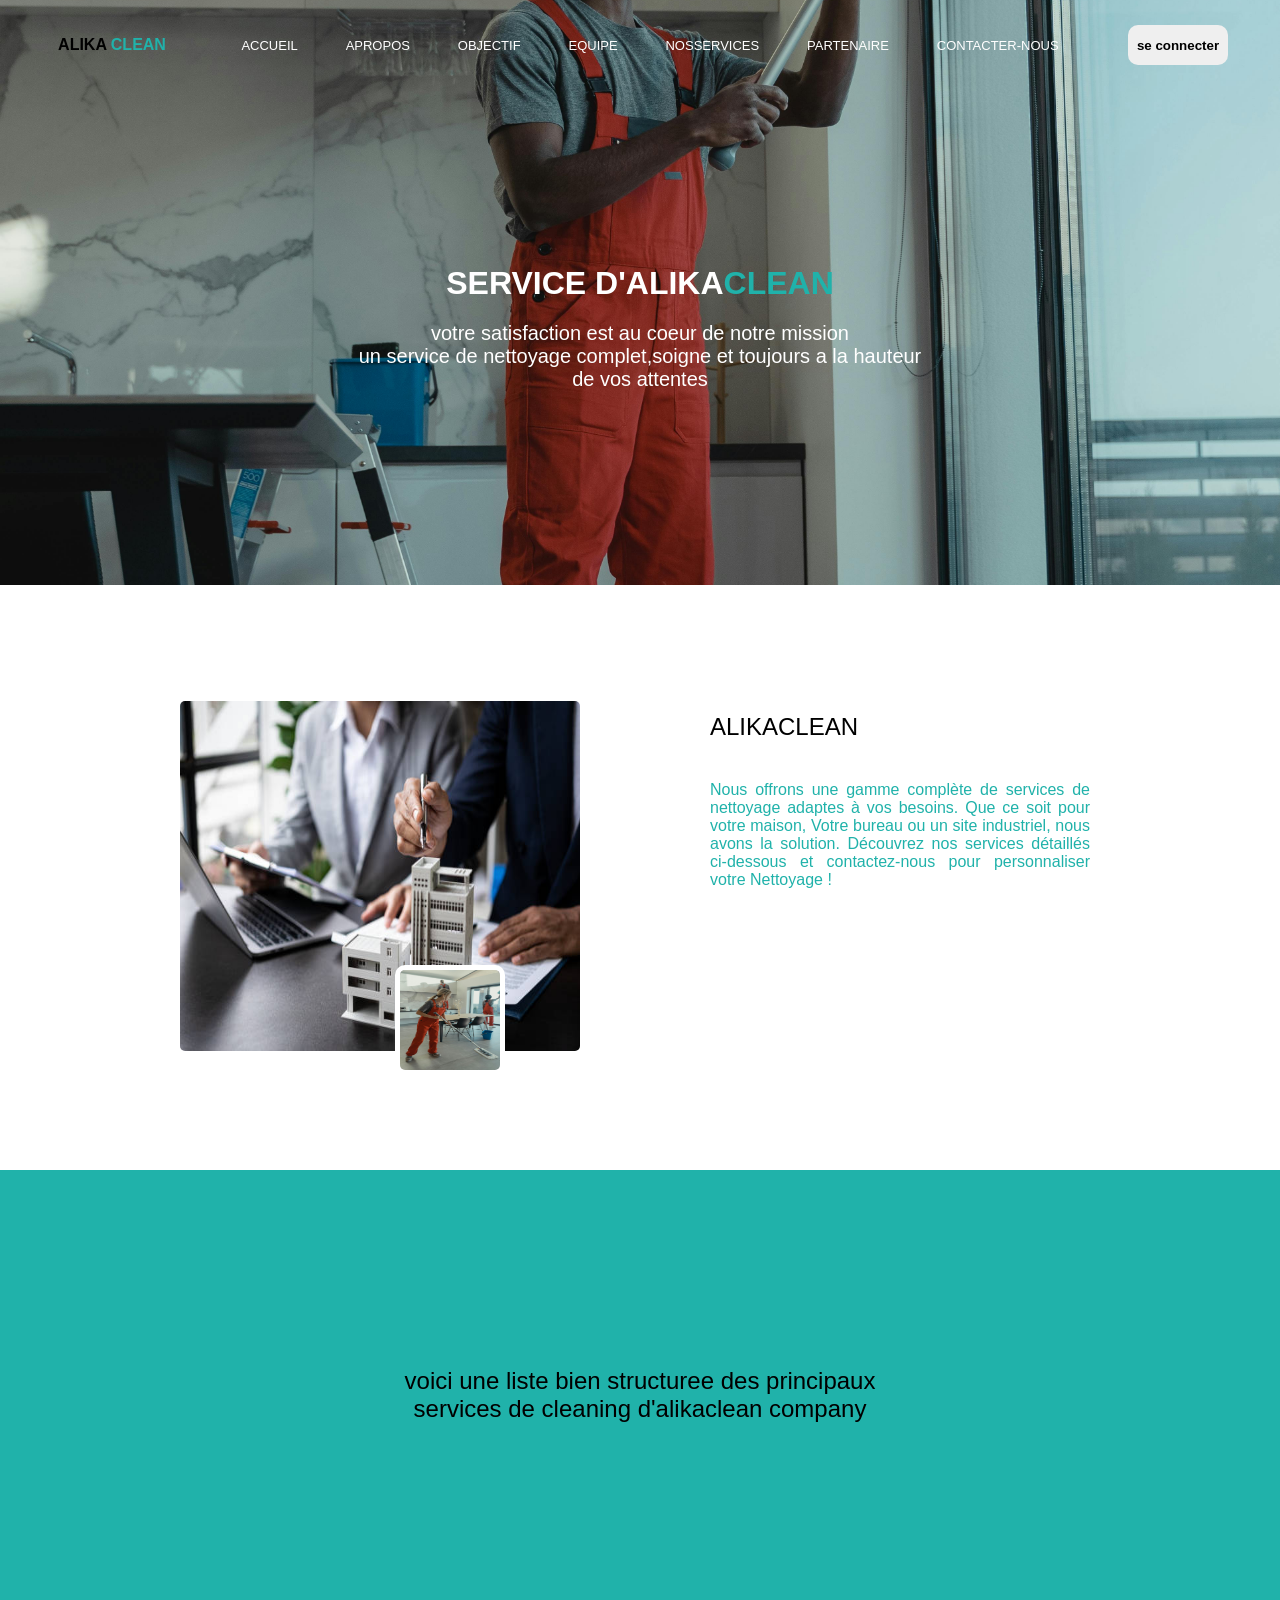
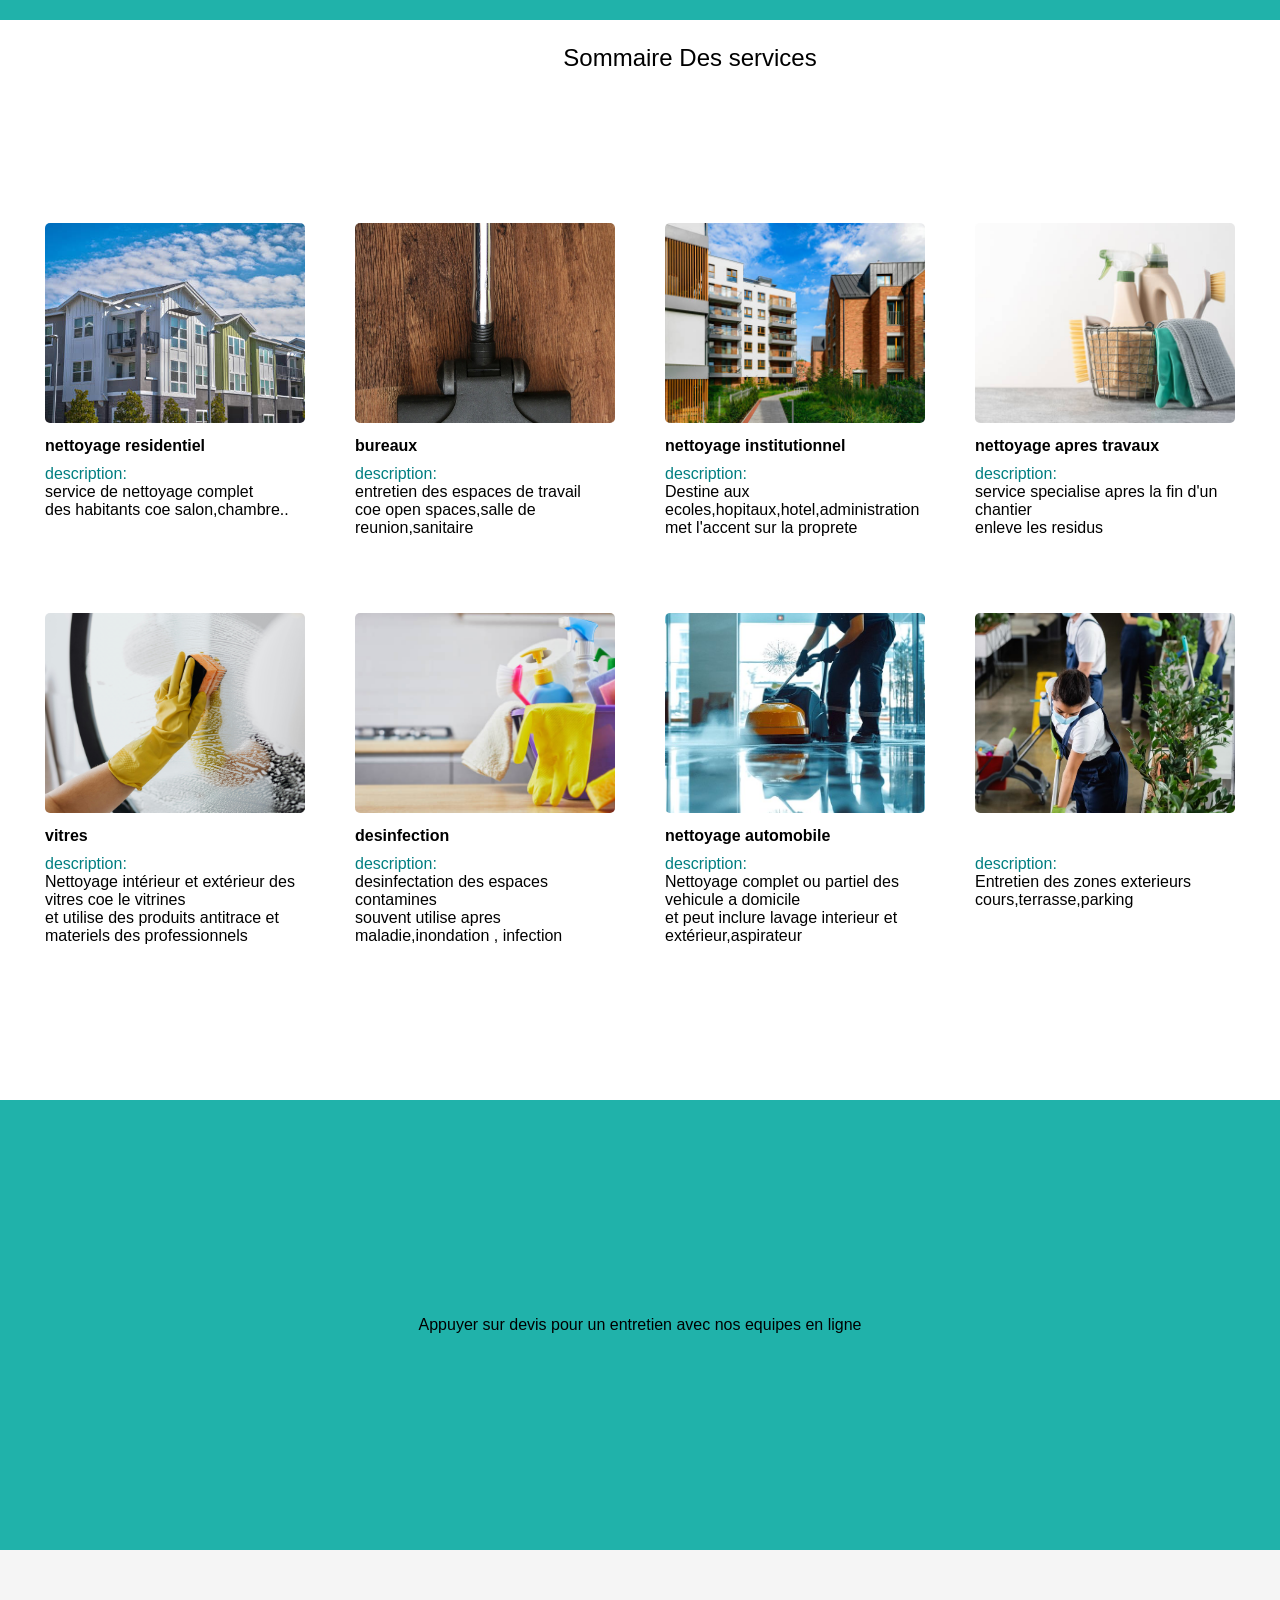
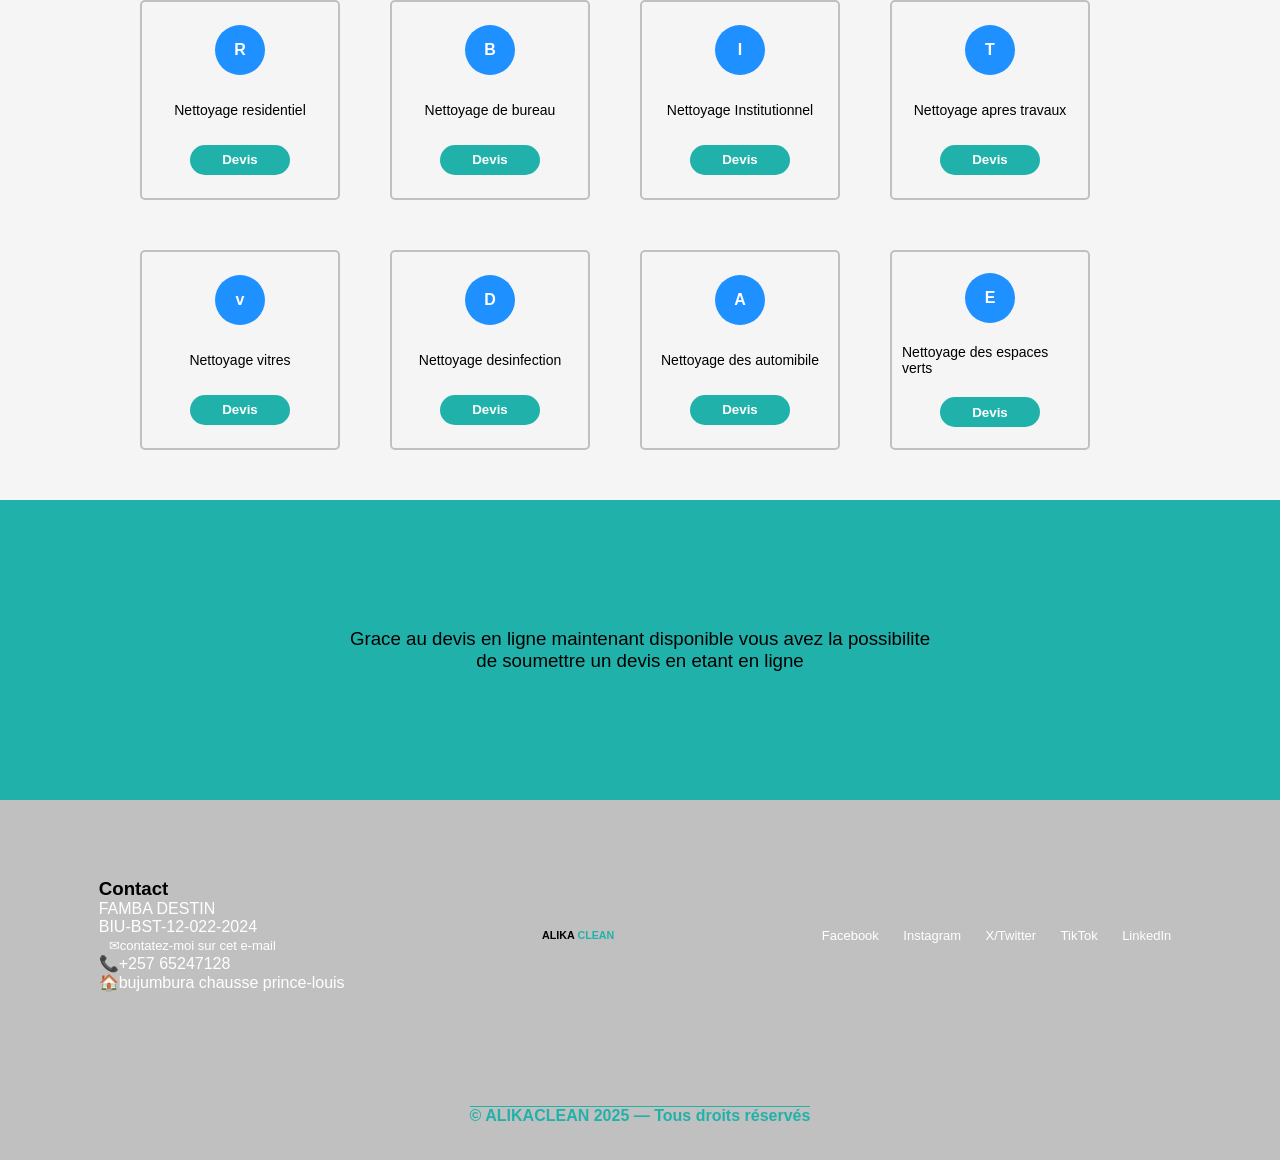
<file: HTML/nosservice.html>
<!DOCTYPE html>
<html lang="en">

<head>
  <meta charset="UTF-8">
  <meta name="viewport" content="width=device-width, initial-scale=1.0">
  <title>NOSSERVICE</title>
  <link rel="stylesheet" href="../CSS/nosservice.css">
  <link rel="stylesheet" href="../CSS/config.css">
</head>

<body>
  <div class="all-content">
    <header>
      <div class="all-header">
        <div class="div-logo">
          <div class="logo">
            <h4>ALIKA <span id="key">CLEAN</span></h4>
          </div>
        </div>

        <ul>
          <li><a href="../index.html">ACCUEIL</a></li>
          <li><a href="Apropos.html">APROPOS</a></li>
          <li><a href="objectif.html">OBJECTIF</a></li>
          <li><a href="equipe.html">EQUIPE</a></li>
          <li><a href="nosservice.html">NOSSERVICES</a></li>
          <li><a href="partenaire.html">PARTENAIRE</a></li>
          <li><a href="contact.html">CONTACTER-NOUS</a></li>

        </ul>
        <div class="div-btn">
          <button>se connecter</button>
        </div>
      </div>
    </header>
    <div class="div-accueil">
      <h1>SERVICE D'ALIKA<span id="key">CLEAN</span></h1>
      <p>votre satisfaction est au coeur de notre mission <br>
        un service de nettoyage complet,soigne et toujours a la hauteur <br>
        de vos attentes</p>
    </div>

  </div>
  <!-- fin de la barre de nav -->

  <section class="first-content">

    <div class="photo-image">

      <img src="../images/image100.jpg" alt="">
    </div>
    <div class="key">
      <img src="../images/image9.jpg" alt="">

    </div>

    <div class="para">
      <h2>ALIKACLEAN</h2>
      <p>Nous offrons une gamme complète de services de nettoyage adaptes à vos besoins. Que ce soit pour votre maison,
        Votre bureau ou un site industriel, nous avons la solution.
        Découvrez nos services détaillés ci-dessous et contactez-nous pour personnaliser votre
        Nettoyage !</p>

    </div>
  </section>
  <section class="principal">
    <h2>voici une liste bien structuree des principaux <br>
      services de cleaning d'alikaclean company</h2>
  </section>


  <section class="container-content">
    <div class="sommaire">
      <h1>Sommaire Des services </h1>

    </div>
    <section class="content-all">
      <div class="residentiel">
        <div class="image">
          <img src="../images/image14.jpg" alt="">
        </div>
        <div class="one">
          <h4> nettoyage residentiel</h4>

        </div>
        <div class="fet">
          <p id="sure">description:</p>
          <p>service de nettoyage complet <br>
            des habitants coe salon,chambre..</p>
        </div>

      </div>

      <div class="bureaux">

        <div class="image">
          <img src="../images/image18.jpg" alt="">
        </div>
        <div class="two">
          <h4>bureaux</h4>

        </div>
        <div class="fet1">
          <p id="sure">description:</p>
          <p>entretien des espaces de travail <br>
            coe open spaces,salle de reunion,sanitaire</p>
        </div>

      </div>

      <div class="apres">

        <div class="image3">
          <img src="../images/image16.jpg" alt="">
        </div>
        <div class="three">
          <h4>nettoyage institutionnel</h4>

        </div>
        <div class="fet2">
          <p id="sure">description:</p>
          <p>Destine aux ecoles,hopitaux,hotel,administration<br>
            met l'accent sur la proprete</p>
        </div>

      </div>

      <div class="travaux">

        <div class="image4">
          <img src="../images/image13.jpg" alt="">
        </div>
        <div class="three">
          <h4>nettoyage apres travaux</h4>

        </div>
        <div class="fet3">
          <p id="sure">description:</p>
          <p>service specialise apres la fin d'un chantier<br>
            enleve les residus</p>
        </div>

      </div>
      <div class="vitres">
        <div class="image4">
          <img src="../images/image10.jpg" alt="">
        </div>
        <div class="four">
          <h4>vitres</h4>


        </div>
        <div class="fet4">
          <p id="sure">description:</p>
          <p>Nettoyage intérieur et extérieur des vitres coe le vitrines<br>
            et utilise des produits antitrace et materiels des professionnels </p>
        </div>


      </div>
      <div class="desin">
        <div class="image4">
          <img src="../images/image12.jpg" alt="">
        </div>
        <div class="four">
          <h4>desinfection</h4>
        </div>
        <div class="fet5">
          <p id="sure">description:</p>
          <p>desinfectation des espaces contamines <br>
            souvent utilise apres maladie,inondation , infection </p>
        </div>

      </div>

      <div class="auto">
        <div class="image4">
          <img src="../images/image5.jpg" alt="">
        </div>
        <div class="four">
          <h4>nettoyage automobile</h4>
        </div>
        <div class="fet6">
          <p id="sure">description:</p>
          <p>Nettoyage complet ou partiel des vehicule a domicile<br>
            et peut inclure lavage interieur et extérieur,aspirateur</p>
        </div>


      </div>

      <div class="espace">
        <div class="image4">
          <img src="../images/image6.jpg" alt="">
        </div>
        <div class="four">
          <p>nettoyage des espaces verts</p>
        </div>
        <div class="fet7">
          <p id="sure">description:</p>
          <p>Entretien des zones exterieurs <br>
            cours,terrasse,parking</p>
        </div>

      </div>

    </section>
  </section>




  <section class="devis">

    <p>Appuyer sur devis pour un entretien avec nos equipes en ligne</p>
  </section>



  <section class="content-both">

    <div class="rest">
      <div class="ress">
        <p>R</p>
      </div>
      <div class="point">
        <P>Nettoyage residentiel</P>
      </div>
      <div class="button1">
        <button>Devis</button>
      </div>
    </div>

    <div class="rest1">
      <div class="ress1">
        <p>B</p>
      </div>
      <div class="point1">
        <P>Nettoyage de bureau</P>
      </div>
      <div class="button1">
        <button>Devis</button>
      </div>
    </div>

    <div class="rest2">
      <div class="ress2">
        <p>I</p>
      </div>
      <div class="point2">
        <P>Nettoyage Institutionnel</P>
      </div>
      <div class="button2">
        <button>Devis</button>
      </div>
    </div>

    <div class="rest3">
      <div class="ress3">
        <p>T</p>
      </div>
      <div class="point3">
        <P>Nettoyage apres travaux</P>
      </div>
      <div class="button3">
        <button>Devis</button>
      </div>
    </div>

    <div class="rest4">
      <div class="ress4">
        <p>v</p>
      </div>
      <div class="point4">
        <P>Nettoyage vitres</P>
      </div>
      <div class="button4">
        <button>Devis</button>
      </div>
    </div>

    <div class="rest5">
      <div class="ress5">
        <p>D</p>
      </div>
      <div class="point5">
        <P>Nettoyage desinfection</P>
      </div>
      <div class="button5">
        <button>Devis</button>
      </div>
    </div>

    <div class="rest6">
      <div class="ress6">
        <p>A</p>
      </div>
      <div class="point6">
        <P>Nettoyage des automibile</P>
      </div>
      <div class="button6">
        <button>Devis</button>
      </div>
    </div>
    <div class="rest7">
      <div class="ress7">
        <p>E</p>
      </div>
      <div class="point7">
        <P>Nettoyage des espaces verts</P>
      </div>
      <div class="button7">
        <button>Devis</button>
      </div>
    </div>

  </section>

  <section class="entretien">
    <h3>Grace au devis en ligne maintenant disponible vous avez la possibilite <br>
      de soumettre un devis en etant en ligne</h3>
  </section>

  <footer>
    <section class="all-footer">

      <div class="footer">

      
          <h3>Contact</h3>
          <div class="nom">
            <p>FAMBA DESTIN</p>
          </div>
          <div class="matricule">
            <p>BIU-BST-12-022-2024</p>
          </div>
          <div class="email">
            <a href="mailtoddestinfamba@gmail.com">✉contatez-moi sur cet e-mail</a>
          </div>
          <div class="tele">
            <p> 📞+257 65247128</p>
          </div>
          <div class="adresse">
            <p> 🏠bujumbura chausse prince-louis </p>
          </div>
        </div>
        <!-- titre 6 -->
        <div class="clean">
          <h6>ALIKA <span id="key">CLEAN</span></h6>
        </div>

        <div class="footer-content">
          <a class="got" href="https://facebook.com" target="_blank">Facebook</a>
          <a class="got" href="https://instagram.com" target="_blank">Instagram</a>
          <a class="got" href="https://twitter.com" target="_blank">X/Twitter</a>
          <a class="got" href="https://tiktok.com" target="_blank">TikTok</a>
          <a class="got" href="https://linkedin.com" target="_blank">LinkedIn</a>
        </div>
    </section>
    <section class="copy">
      <p>© ALIKACLEAN 2025 — Tous droits réservés</p>
    </section>
  </footer>


</body>

</html>
</file>
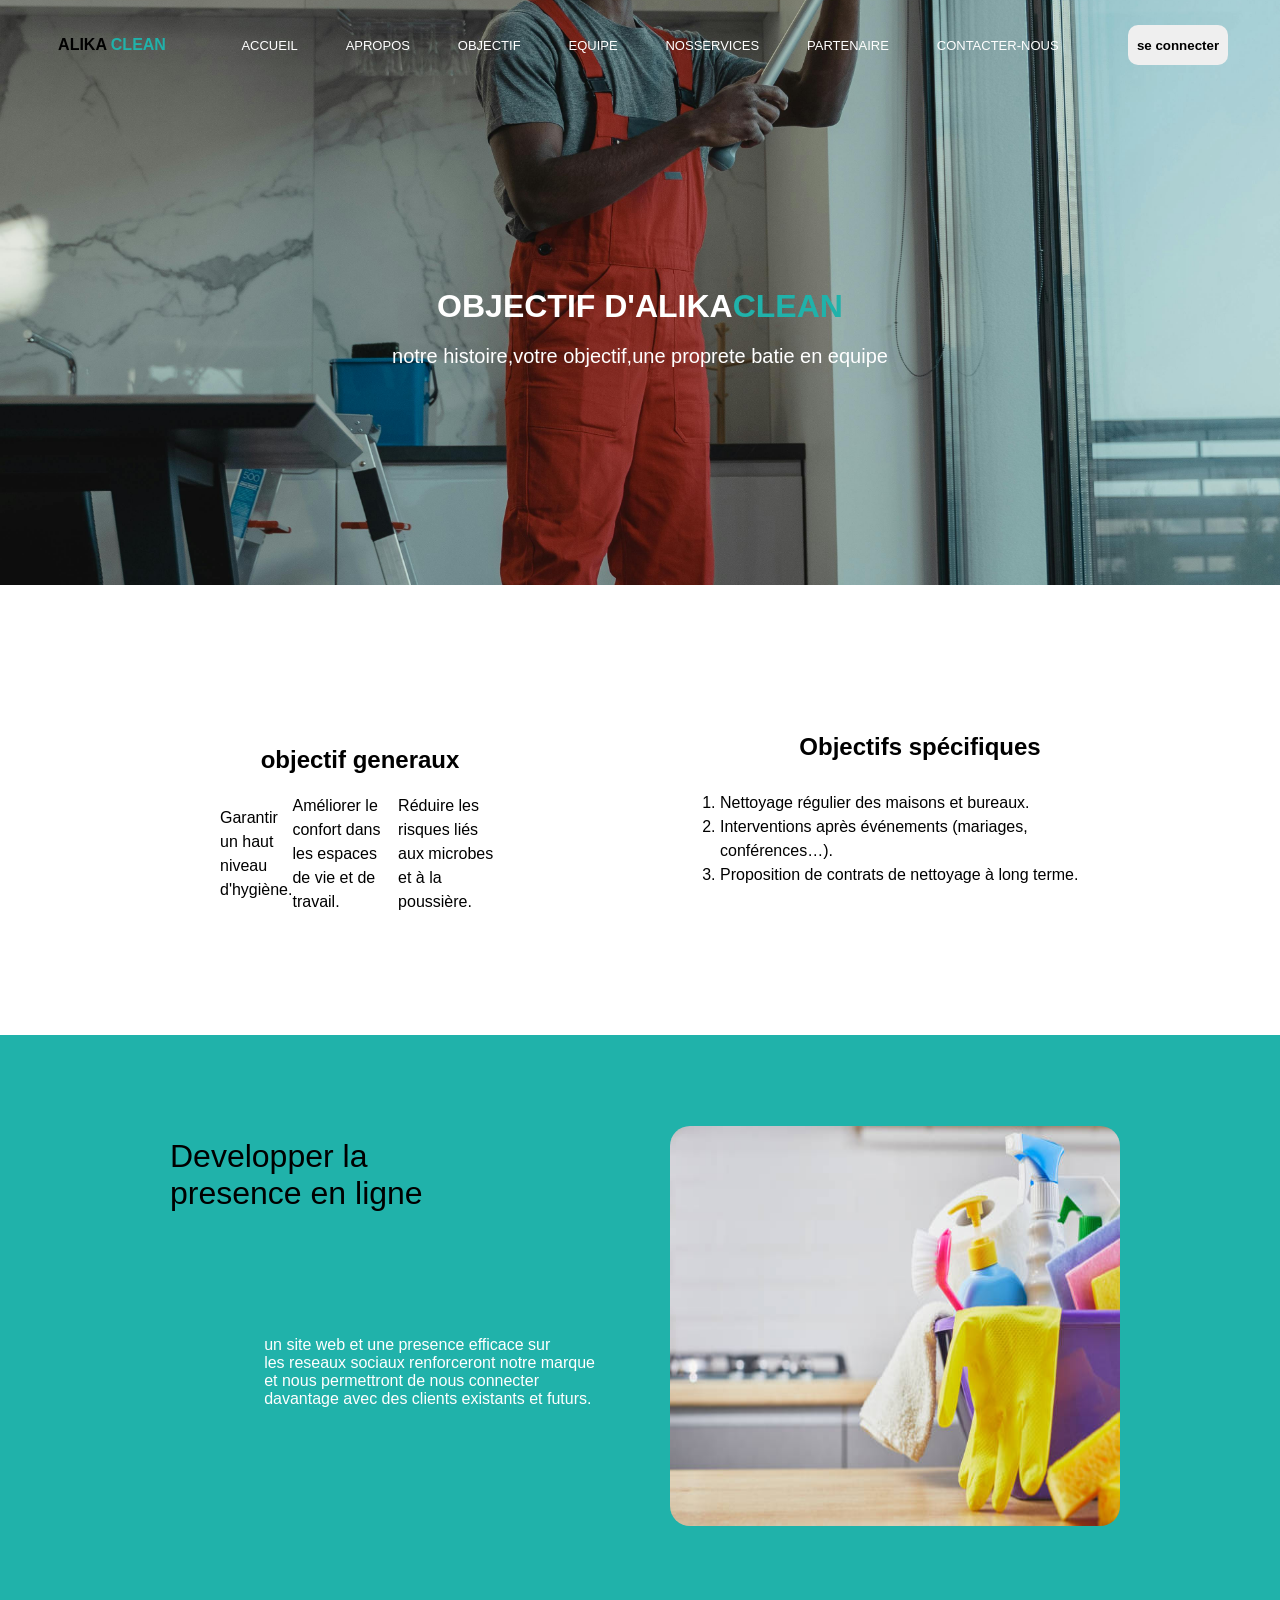
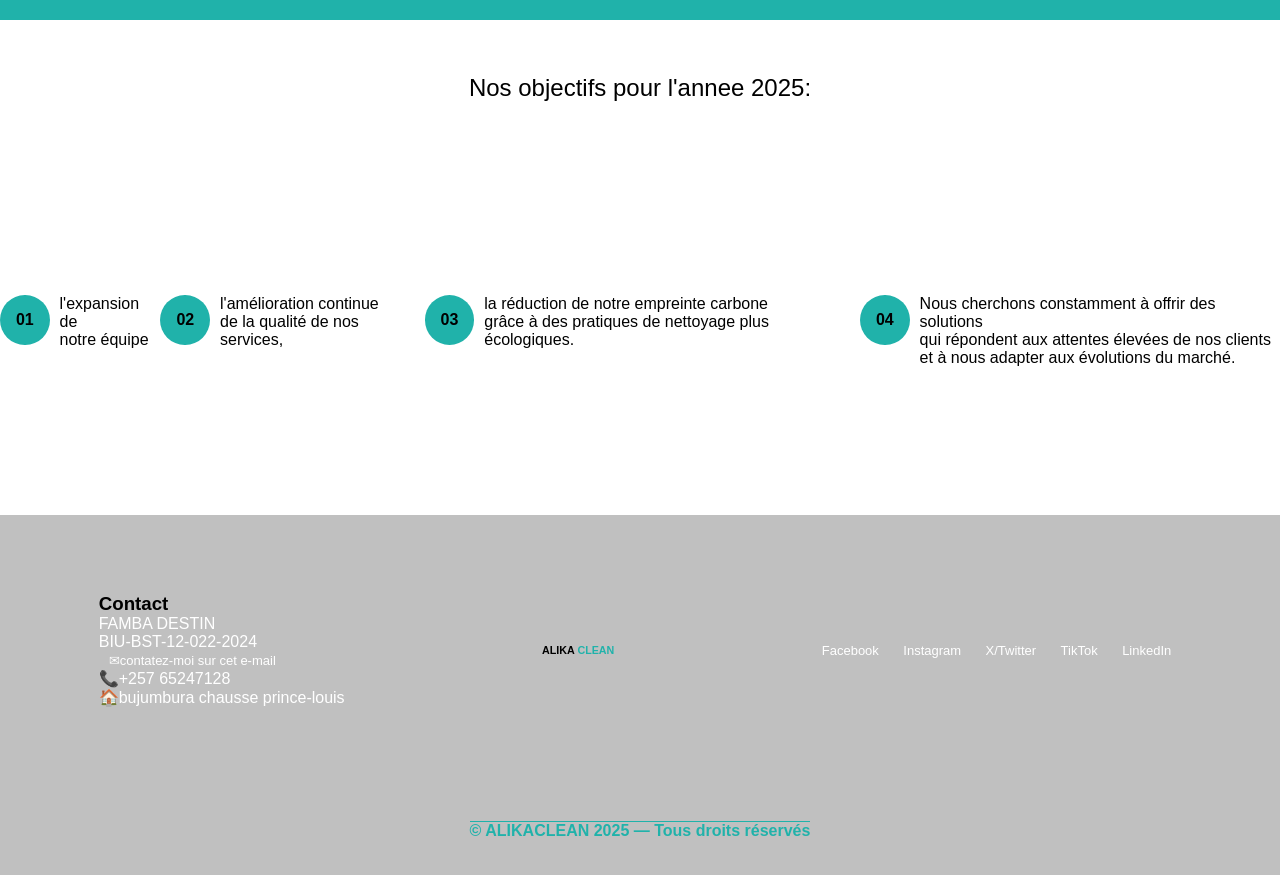
<file: HTML/objectif.html>
<!DOCTYPE html>
<html lang="en">
<head>
    <meta charset="UTF-8">
    <meta name="viewport" content="width=device-width, initial-scale=1.0">
    <title>OBJECTIF</title>
    <link rel="stylesheet" href="../CSS/objectif.css">
    <link rel="stylesheet" href="../CSS/config.css">
</head>
<body>
    <div class="all-content">
    <header>
      <div class="all-header">
        <div class="div-logo">
          <div class="logo">
            <h4>ALIKA <span id="key">CLEAN</span></h4>
          </div>
        </div>

        <ul>
          <li><a href="../index.html">ACCUEIL</a></li>
          <li><a href="Apropos.html">APROPOS</a></li>
          <li><a href="objectif.html">OBJECTIF</a></li>
          <li><a href="equipe.html">EQUIPE</a></li>
          <li><a href="nosservice.html">NOSSERVICES</a></li>
          <li><a href="partenaire.html">PARTENAIRE</a></li>
          <li><a href="contact.html">CONTACTER-NOUS</a></li>

        </ul>
        <div class="div-btn">
          <button>se connecter</button>
        </div>
      </div>
    </header>
    <div class="div-accueil">
      <h1>OBJECTIF D'ALIKA<span id="key">CLEAN</span></h1>
        <p>  notre histoire,votre objectif,une proprete batie en equipe</p>
    </div>

  </div>
   <!-- la fin de la barre de navigation -->

<section class="liste">
  <!-- liste non ordonne -->
<div class="liste-non">
  <h1>objectif generaux</h1>
    <ul id="get">
    <li>Garantir un haut niveau d'hygiène.</li>
    <li>Améliorer le confort dans les espaces de vie et de travail.</li>
    <li>Réduire les risques liés aux microbes et à la poussière.</li>
  </ul>
</div>
<!-- liste ordonne -->
 <div class="liste-ord">
   <h1>Objectifs spécifiques</h1>
  <ol>
    <li>Nettoyage régulier des maisons et bureaux.</li>
    <li>Interventions après événements (mariages, conférences…).</li>
    <li>Proposition de contrats de nettoyage à long terme.</li>
  </ol>

 </div>

</section>



    
      <!-- section neumero2 -->
      <div class="para3-content">
        <div class="content">
          <div class="word-one">
            <h1>Developper la <br>
            presence en ligne</h1>
          </div>
          <div class="word-two">
            <p>
              un site web et une presence efficace sur <br>
            les reseaux sociaux renforceront notre marque <br>
            et nous permettront de nous connecter <br>
             davantage avec des clients existants et futurs.</p>
          </div>
        </div>
        <div class="photo">
          <img src="../images/image12.jpg" alt="">
        </div>
      </div>


      <section class="para2-content">
        <div class="objet">
   <h2>Nos objectifs pour  l'annee 2025:</h2> 
        </div>

   <div class="ever">
    <div class="one-image">

    <div class="image">
        <p>01</p>
        
    </div>
    <p> l'expansion de <br> notre équipe </p>

    </div>
    <div class="two-image">

      <div class="image1">
        <p>02</p>
  
      </div>
      <p> l'amélioration continue  <br>de la qualité de nos services,
  </p> 
  
      </div>

      <div class="three-image">

        <div class="image2">
          <p>03</p>
        
        </div>
        <p>
     la réduction de notre empreinte carbone <br>
     grâce à des pratiques de nettoyage plus écologiques. 
    </p> 
        </div>

        <div class="four-image">

          <div class="image3">
            <p>04</p>
          
          </div>
          <p>
    Nous cherchons constamment à offrir des solutions <br> qui répondent aux attentes 
       élevées de nos clients <br>  et à nous adapter  aux évolutions du marché.

      </p> 
      
          </div>
        </div>
      </section>
     
      <footer>
    <section class="all-footer">

      <div class="footer">

      
          <h3>Contact</h3>
          <div class="nom">
            <p>FAMBA DESTIN</p>
          </div>
          <div class="matricule">
            <p>BIU-BST-12-022-2024</p>
          </div>
          <div class="email">
            <a href="mailtoddestinfamba@gmail.com">✉contatez-moi sur cet e-mail</a>
          </div>
          <div class="tele">
            <p> 📞+257 65247128</p>
          </div>
          <div class="adresse">
            <p> 🏠bujumbura chausse prince-louis </p>
          </div>
        </div>
        <!-- titre 6 -->
        <div class="clean">
          <h6>ALIKA <span id="key">CLEAN</span></h6>
        </div>

        <div class="footer-content">
          <a class="got" href="https://facebook.com" target="_blank">Facebook</a>
          <a class="got" href="https://instagram.com" target="_blank">Instagram</a>
          <a class="got" href="https://twitter.com" target="_blank">X/Twitter</a>
          <a class="got" href="https://tiktok.com" target="_blank">TikTok</a>
          <a class="got" href="https://linkedin.com" target="_blank">LinkedIn</a>
        </div>
    </section>
    <section class="copy">
      <p>© ALIKACLEAN 2025 — Tous droits réservés</p>
    </section>
  </footer>
</body>
</html>
</file>
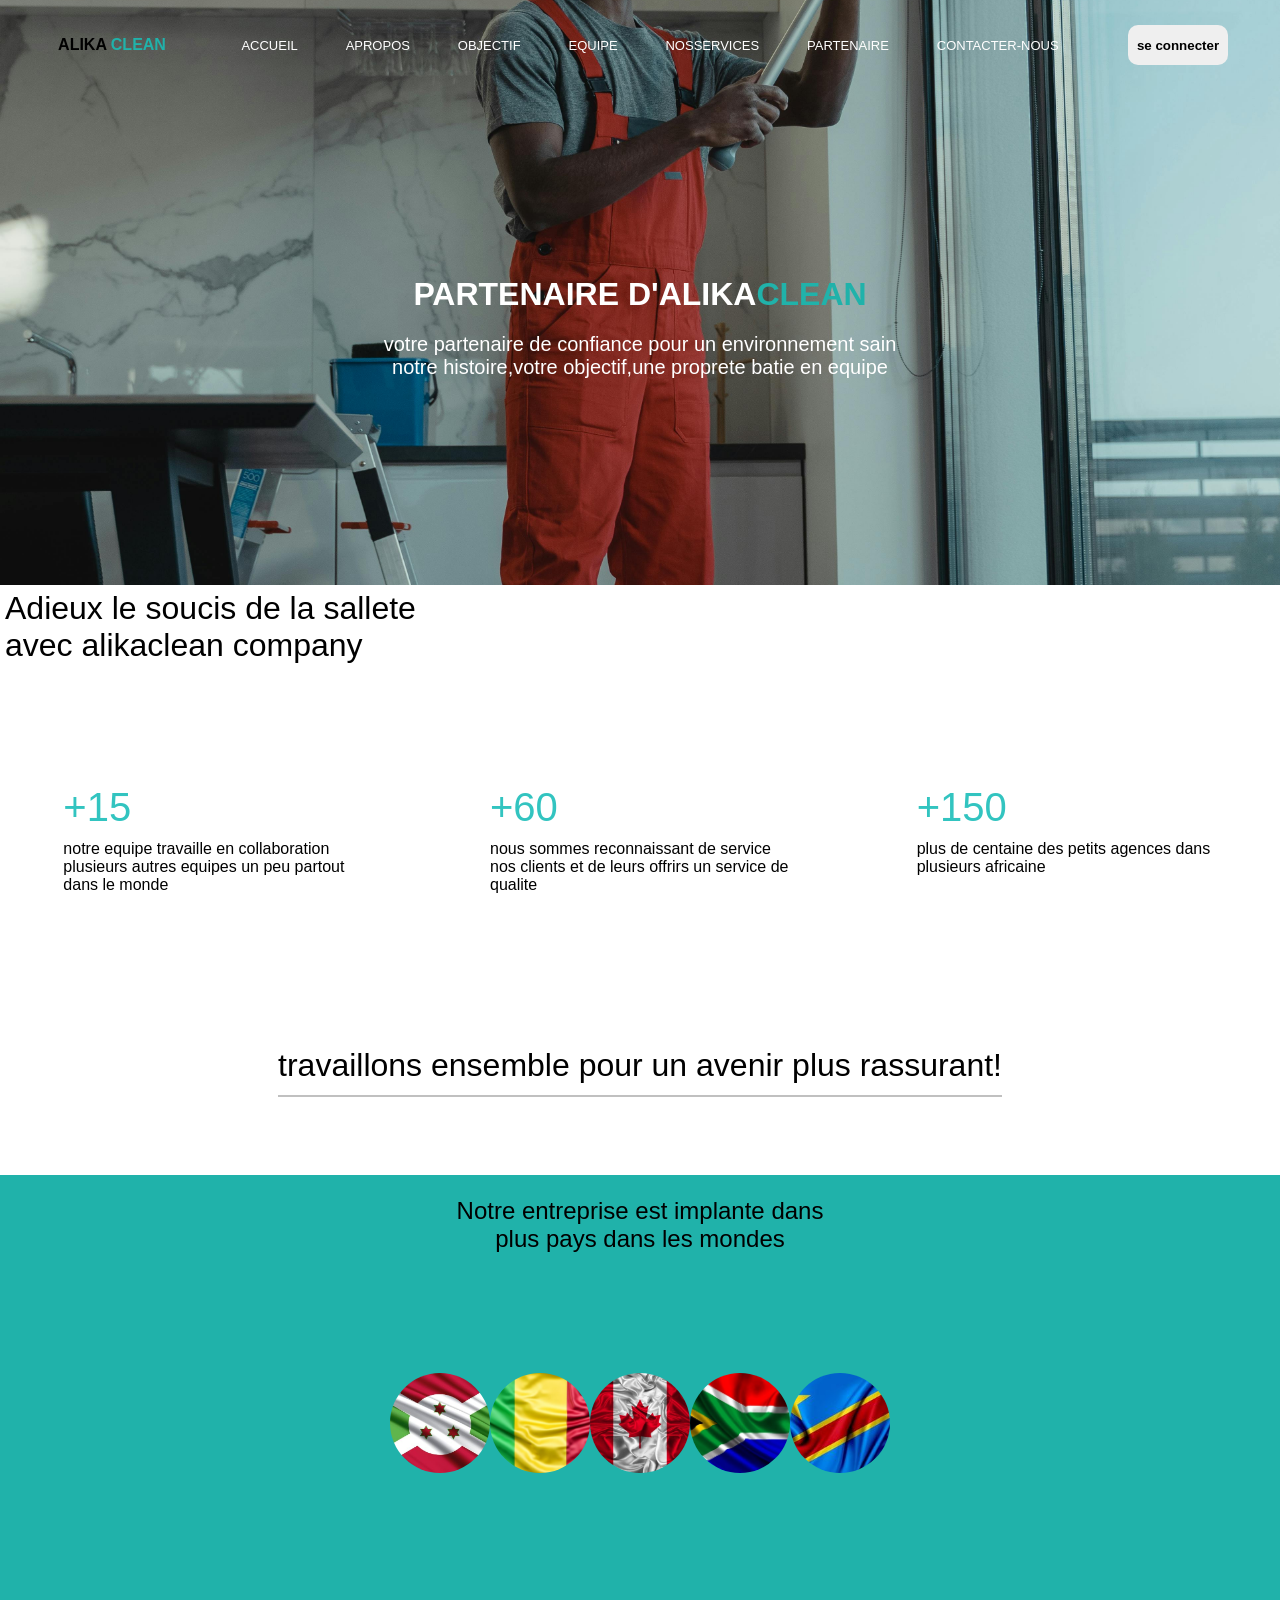
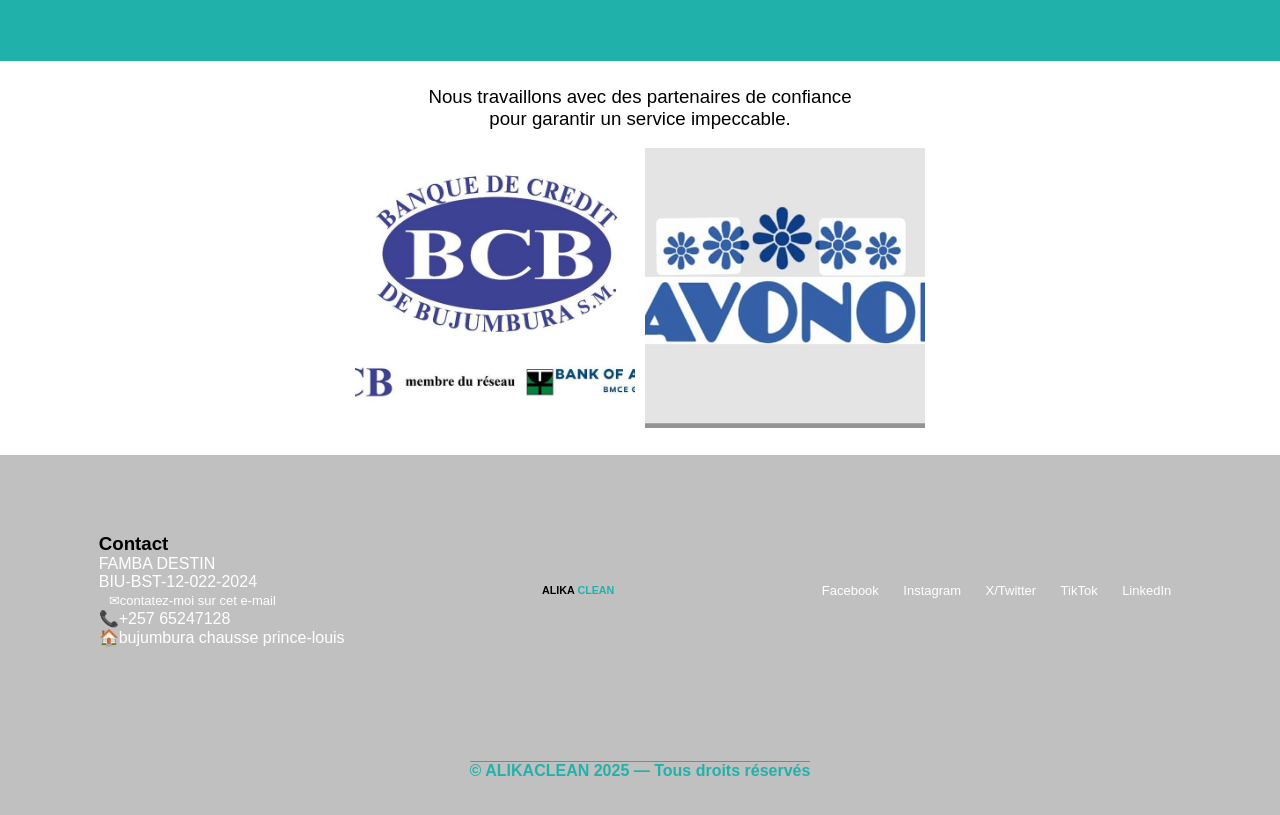
<file: HTML/partenaire.html>
<!DOCTYPE html>
<html lang="en">

<head>
  <meta charset="UTF-8">
  <meta name="viewport" content="width=device-width, initial-scale=1.0">
  <title>PARTENAIRE</title>
  <link rel="stylesheet" href="../CSS/partenaire.css">
  <link rel="stylesheet" href="../CSS/config.css">
</head>

<body>
  <div class="all-content">
    <header>
      <div class="all-header">
        <div class="div-logo">
          <div class="logo">
            <h4>ALIKA <span id="key">CLEAN</span></h4>
          </div>
        </div>

        <ul>
          <li><a href="../index.html">ACCUEIL</a></li>
          <li><a href="Apropos.html">APROPOS</a></li>
          <li><a href="objectif.html">OBJECTIF</a></li>
          <li><a href="equipe.html">EQUIPE</a></li>
          <li><a href="nosservice.html">NOSSERVICES</a></li>
          <li><a href="partenaire.html">PARTENAIRE</a></li>
          <li><a href="contact.html">CONTACTER-NOUS</a></li>

        </ul>
        <div class="div-btn">
          <button>se connecter</button>
        </div>
      </div>
    </header>
    <div class="div-accueil">
      <h1>PARTENAIRE D'ALIKA<span id="key">CLEAN</span></h1>
      <p>votre partenaire de confiance pour un environnement sain <br>
        notre histoire,votre objectif,une proprete batie en equipe</p>
    </div>

  </div>
  <div class="all-content1">
    <div class="slogan">
      <h1>Adieux le soucis de la sallete <br> avec alikaclean company</h1>
    </div>

    <div class="all-slogan">

      <div class="slogan-one">
        <h1>+15</h1>
        <p>notre equipe travaille en collaboration <br>
          plusieurs autres equipes un peu partout dans le monde</p>
      </div>


      <div class="slogan-two">
        <h1>+60</h1>
        <p>nous sommes reconnaissant de service <br>
          nos clients et de leurs offrirs un service de qualite </p>
      </div>
      <div class="slogan-three">

        <h1>+150</h1>
        <p>plus de centaine des petits agences dans <br> plusieurs
          africaine</p>
      </div>

    </div>


    <div class="collabore">
      <h1>travaillons ensemble pour un avenir plus rassurant!</h1>
      <p>avec alikaclean company transformes vos penses en realite <br>
        et n'ayant aucun limite </p>
    </div>

  </div>


  <div class="content">
    <div class="access">
      <h2>Notre entreprise est implante dans <br> plus pays
        dans les mondes

      </h2>
    </div>


    <div class="all-image">
      <div class="image">
        <img src="../images/flag1.jpg" alt="">
      </div>
      <div class="image1">
        <img src="../images/flag3.jpg" alt="">
      </div>
      <div class="image3">
        <img src="../images/flag4.jpg" alt="">
      </div>
      <div class="image4">
        <img src="../images/flag5.jpg" alt="">
      </div>
      <div class="image5">
        <img src="../images/flag6.jpg" alt="">
      </div>



    </div>
  </div>



  <div class="cont-part">
    <h3>Nous travaillons avec des partenaires de confiance <br>
      pour garantir un service impeccable. </h3>
    <div class="partenaire">

      <div class="bcb">
        <img src="../images/slide3.jpeg" alt="">
      </div>
      <div class="savonor">
        <img src="../images/image30.jpg" alt="">
      </div>
      <!-- <div class="doffy">
            <img src="" alt="">
         </div> -->
    </div>
  </div>
  </div>

  <footer>
    <section class="all-footer">

      <div class="footer">

      
          <h3>Contact</h3>
          <div class="nom">
            <p>FAMBA DESTIN</p>
          </div>
          <div class="matricule">
            <p>BIU-BST-12-022-2024</p>
          </div>
          <div class="email">
            <a href="mailtoddestinfamba@gmail.com">✉contatez-moi sur cet e-mail</a>
          </div>
          <div class="tele">
            <p> 📞+257 65247128</p>
          </div>
          <div class="adresse">
            <p> 🏠bujumbura chausse prince-louis </p>
          </div>
        </div>
        <!-- titre 6 -->
        <div class="clean">
          <h6>ALIKA <span id="key">CLEAN</span></h6>
        </div>

        <div class="footer-content">
          <a class="got" href="https://facebook.com" target="_blank">Facebook</a>
          <a class="got" href="https://instagram.com" target="_blank">Instagram</a>
          <a class="got" href="https://twitter.com" target="_blank">X/Twitter</a>
          <a class="got" href="https://tiktok.com" target="_blank">TikTok</a>
          <a class="got" href="https://linkedin.com" target="_blank">LinkedIn</a>
        </div>
    </section>
    <section class="copy">
      <p>© ALIKACLEAN 2025 — Tous droits réservés</p>
    </section>
  </footer>

</body>

</html>
</file>
<file: CSS/styles.css>
.presentation{
    height:70vh;
    width: 100%;
    background-color: whitesmoke;
    display: flex;
    justify-content: space-around;
    align-items: center;
}
.div-image img{
    height:53vh;
    width:90%;
    position: relative;
    border-radius: 5px;
}
.div-image::before{
    height:53vh;
    width:30%;
    content: "";
    background-color:silver;
    right:890px;
    border-radius:5px;
    top:570px;
    position: absolute;
    z-index: 100px;
}
.div-para{
    height: 480px;
    width:480px;
    border-radius: 50%;
    flex-direction: column;
     gap: 20px;
    border-left: 2px solid lightseagreen;
    border-top: 2px solid lightseagreen;
    border-right: 2px solid gray;
    border-bottom: 2px solid gray;
    display: flex;
    justify-content: center;
    align-items: center;
    padding:20px;
    margin: 10px;
}
.div-para p{
    text-align: justify;
    line-height: 1.5;
    color:lightseagreen;
    font-weight: 400;
    font-size: 15px;
}
.div-para h1{
    font-weight: 400;
}
.apropos{
    height:65vh;
    width: 100%;
    background-color:lightseagreen;
    display: flex;
    justify-content: center;
    align-items: center;
    flex-direction: column;
    gap: 50px;
}
input{
    height:40px;
    width: 300px;
    outline: none;
    padding:5px;
    
}
 #get{
    height: 45px;
    width: 60px;
    border: none;

}
.input{
    height:15vh;
    width: 100%;
    display: flex;
    justify-content: center;
}
.photo-design h1{
    height:60px;
    width:100%;
    display: flex;
    justify-content: center;
    align-items: center;
    font-weight: 400;
    /* color:#708090; */
    color: black;
}
.quality{
    height:200px;
    width:100%;
    display: flex;
    justify-content:center;
    align-items: center;
    gap: 10px;
}
.fit,.fit1,.fit2,.fit3{
    height:120px;
    width:230px;
    background-color:white;
    display:flex;
    flex-direction: column;
    gap: 10px;
    padding:10px;
    border-radius: 5px;
    
}
.fit p,.fit1 p,.fit2 p,.fit3 p{
    font-weight:100;
    color:black;
}
.one,.two,.three,.four{
    height:50px;
    width:50px;
    background-color: #32C4C0;
    border-radius: 50%;
    display: flex;
    justify-content: center;
    align-items: center;
}
.one p,.two p,.three p,.four p{
    font-weight:700;
}
/* section numero3 */
.presentation2{
    height:100vh;
    width: 100%;
  
}
.all-image{
    height:90vh;
    width: 100%;
    display:grid;
    grid-template-columns:290px 290px 290px;
    place-items: center;
    place-content: center;
   grid-row-gap:40px;
 
}
.rode{
    height:8vh;
    width: 100%;
    display: flex;
    align-items: center;
    justify-content: center;
    padding: 10px;
}
.rode h1{
    font-weight: 300;
}

.image1,.image2,.image3,.image4,.image5,.image6{
    height:280px;
    width:250px;
    padding: 10px;
    display: flex;
    flex-direction: column;
    justify-content:space-between;
    align-items: center;
    border-radius:5px;
}
.image1{
    background-image: url("../images/image3.jpg");
    background-position: center;
    background-size: cover;
    transition:background-size 0.5s ease;
}
.image2{
    background-image: url("../images/image6.jpg");
    background-position: center;
    background-size: cover;
    transition:background-size 0.5s ease;

}
.image3{
    background-image: url("../images/image2.jpg");
    background-position: center;
    background-size: cover;
    transition:background-size 0.5s ease;

}
.image4{
    background-image: url("../images/image18.jpg");
    background-position: center;
    background-size: cover;
    transition:background-size 0.5s ease;

}
.image5{
    background-image: url("../images/image10.jpg");
    background-position: center;
    background-size: cover;
    background-repeat: no-repeat;
    transition:background-size 0.5s ease;

}
.image6{
    background-image: url("../images/image03.jpg");
    background-position: center;
    background-size: cover;
    transition:background-size 0.5s ease;

}

.image1 img,.image2 img,.image3 img,.image4 img,.image5 img,.image6 img{
    height:400px;
    width:225px;
    border-radius: 5px;
}
:picture-in-picture
.image1:hover,
.image2:hover,
.image3:hover,
.image4:hover,
.image5:hover,
.image6:hover
{
      background-size:120%;
   
}
.text,.text1,.text2,.text3,.text4,.text5{
    height: auto;
    width: auto;
    display: flex;
    flex-direction: column;
    gap: 5px;
    /* background-color: red; */
    margin-top:170px;
   
}
.text p,.text1 p,.text2 p,.text3 p,.text4 p,.text5 p{
    font-weight:600;
}
.text h4,.text1 h4,.text2 h4,.text3 h4,.text4 h4,.text5 h4{
    font-weight:bold;
    /* height: 15px; */
    width:150px;
    text-align: center;
    background-color: white;
    padding:5px;
    border-radius:5px;
   
}

  .slogan-image{
    height:60vh;
    width: 100%;
    display: flex;
    background-color:lightseagreen;
    justify-content:space-evenly;
    align-items: center;
}
.slogan-image img{
    height:300px;
    width: 300px;
    border-radius: 50%;
    object-fit: cover;
    overflow: hidden;
    border:6px solid white;
}

.slogan{
  height:200px;
  width:600px;
  display: flex;
  border-radius: 5px;
  justify-content:center;
  flex-direction: column;
  gap: 20px;
  align-items:center;
  text-align: center;
}
.slogan p{
    font-weight: 400;
    font-size: 20px;
    text-align:justify;

}
footer{
    height:40vh;
    width: 100%;
    background-color: silver;
    /* display: flex;
    justify-content: center;
    align-items: center;
    border-top: 1px solid gray; */
}
.footer-content{
    height:60px;
    width:450px;
    display: flex;
    /* background-color: lightsalmon; */
    justify-content: center;
    align-items: center;
    gap: 10px;
} 
.nom-email h3 {
     color: lightseagreen;
}
.got{
    font-weight: bold;
    color: lightseagreen;
    font-size: 16px;
}

  .copy{
    height: 8vh;
    width: 100%;
    background-color: silver;
    display: flex;
    justify-content: center;
    align-items: center;
  }
  .copy p{
    color: lightseagreen;
    font-weight: 700;
    border-top:1px solid black ;
    padding: 20px;
  }
  .all-footer{
    height:40vh;
    width:100%;
    /* background-color: green; */
  }
  .footer{
    height:40vh;
    width: 100%;
    /* background-color: yellow; */
    /* background-color:black; */
    display: flex;
    justify-content: space-evenly;
    align-items: center;
  }
  .clean{
    height: 40px;
    width:200px;
    background-color: silver;
    display: flex;
    justify-content: center;
    align-items: center;

  }
</file>
<file: CSS/config.css>
*{
    margin: 0px;
    padding: 0px;
    box-sizing: border-box;
}
body{
    height:100vh;
        font-family:'Segoe UI', Tahoma, Geneva, Verdana, sans-serif;


}
.all-content{
    height:65vh;
    width: 100%;
    background-image: url("../images/image00.jpg");
    background-position: center;
    background-size:cover;
    display: flex;
    flex-direction: column;
    gap:80px;
}
header{
   height:10vh;
   width: 100%;
   display: flex;
   justify-content:center;
   align-items: center;
}
.all-header{
    height: 8vh;
    width:95%;
    display: flex;
    justify-content:space-between;
    align-items: center;
    padding: 10px;

}
.div-logo{
    height:40px;
    width:140px;
    display: flex;
    align-items: center;
    justify-content: center;
}
#key{
    color:lightseagreen;
}
 ul{
    height: 40px;
    width:70%;
    display: flex;
    justify-content:space-between;
    align-items: center;
    list-style: none;
    
}
a{
    text-decoration: none;
    transition: 0.5s;
     height: 20px;
    width: 80px;
    padding:10px;
    border-radius: 20px;
    color:white;
    font-size:13px;
    font-weight:500;

}

a:hover{
   
    background-color: lightseagreen;
}
.div-btn{
    height:60px;
    width: 120px;
    display: flex;
    justify-content: center;
    align-items: center;
}
button{
    height:40px;
    width: 100px;
    padding: 5px;
    border-radius:10px;
    border: none;
    transition: 0.5s;
    font-weight: bold;
}
button:hover{
    transform: rotate(10deg);
    background-color:cadetblue;
    box-shadow:5px 0px 25px 5px #fff;


}
.div-accueil{
    height:35vh;
    width:100%;
    display: flex;
    justify-content: center;
    align-items: center;
    flex-direction: column;
    gap: 20px;
    /* background-color: red; */
}
.div-accueil p{
    text-align: center;
    font-size: 20px;
    font-weight:200;
}
.div-accueil h1,p{
    color: #fff;
}

/*      ================================    FIN HEADER      ================================= */








/*      ======================================  FOOTER      ===================================== */

 
/*      ======================================  FOOTER      ===================================== */
</file>
<file: CSS/apropos.css>
.div-accueil{
    height:35vh;
    width:100%;
    display: flex;
    justify-content: center;
    align-items: center;
    flex-direction: column;
    gap: 20px;
    /* background-color: red; */
}
.div-accueil p{
    text-align: center;
    font-size: 20px;
    font-weight:200;
}
.div-accueil h1,p{
    color: #fff;
}
.historique{
    height:65vh;
    width:100%;
    line-height: 1.5;
    text-align:justify;
    display: flex;
    justify-content: space-evenly;
    align-items: center;
    border-radius:10px;
    background-color:lightseagreen;
}
.titre1 h1{
    color: #fff;
    font-weight: 400;
    padding-left:10px;
    border-left: 5px solid white;

}
 .titre2 h1{
    font-weight: 400;
    padding-left:10px;
    border-left: 5px solid lightseagreen;
 }
 .mission{
    height:65vh;
    width:100%;
    display: flex;
    justify-content:space-evenly;
    align-items: center;
    line-height: 1.5;
    text-align: justify;
    padding:12px;
    background-color:whitesmoke;
 }
 .mission p{
    color: black;
 }
  .vision{
    height:65vh;
    width:100%;
    display: flex;
    justify-content:space-evenly;
    align-items: center;
    line-height: 1.5;
    text-align: justify;
    padding:12px;
    background-color:lightseagreen;
 }

.titre1 p,.titre2 p,.titre3 p{
     height: 400px;
     width: 400px;
     text-align: justify;
     font-size:20px;
     font-weight:310;

}
.titre1,.titre2,.titre3{
    height: 400px;
    width:420px;
    display: flex;
    flex-direction: column;
    gap: 50px;
    padding:10px;
}
 .titre1 h1,.titre3 h1{
    color:white;
    font-weight: 400;
    padding-left:10px;
    border-left: 5px solid white;
    
 }
 .titre2 h1{
     color:lightseagreen;
    font-weight: 400;
    padding-left:10px;
    border-left: 5px solid lightseagreen;
 }
 
 .consert{
    height:50vh;
    width: 100%;
    background-color:whitesmoke;
    display: flex;
    justify-content: center;
    align-items: center;
    flex-direction: column;
    text-align: center;
 }
 .consert p{
    color: #32C4C0;
    font-size: 20px;
 }
 .consert h1{
    font-size:35px;
    font-weight: 400;
 }

 .image img,.image1 img,.image2 img{
  height: 400px;
  width:550px;
  border-radius:20px;
 }
 .all-section{
    height:150vh;
    width: 100%;
    
 }
 .section{
    height:10vh;
    width:100%;
    padding: 10px;
 }
.section p{
    color: black;
}
 

.audio{
    height:15vh;
    width: 100%;
    padding: 10px;

}
.video{
    height:auto;
    width: 100%;
    padding: 10px;
}
.document{
    height:15vh;
    width: 100%;
    padding: 10px;
}
.join{
    color: black;
    height:50px;
    width: 100px;
    background-color: lightseagreen;

}
 footer{
    height:40vh;
    width: 100%;
    background-color:silver;
 }
 .all-footer{
    height:30vh;
    width: 100%;
    display: flex;
    justify-content:space-around;
    align-items: center;
 }
.copy{
    height:10vh;
    width: 100%;
    display: flex;
    justify-content: center;
    align-items: center;
}
.copy p{
color: lightseagreen;
font-weight: 700;
border-top: 1px solid lightseagreen;
}
</file>
<file: CSS/contact.css>
/* 
*{
  margin:0px;
    padding:0px;
}
body{
    height: 100vh;
    width:100%;
    font-family:'Segoe UI', Tahoma, Geneva, Verdana, sans-serif;
}
.all-container{
    height:100vh;
    width: 100%;
}
a{
    text-decoration: none;
    color: white;
    height:20px;
  width:auto;
  padding: 10px;
}
a:hover{
  
  border-radius: 20px;
  background:rgb(0, 126, 128);


}
#para{
    color:rgb(0, 126, 128);
   
}
.container{
    height:70%;
    width: 100%;
    background-image: url("images/image1.jpg");
    background-position: center;
    background-size: cover;
}
.header-all{
    height:12%;
    width: 100%;
    display: flex;
    justify-content: center;
    align-items: center;

}
.header{
    height: auto;
    width: 95%;
    display: flex;
    justify-content:space-between;
    align-items: center;
}
.all{
    height: auto;
    width:auto;
    justify-content: center;
    align-items: center;
    display: flex;
    gap:50px;
}
.all-para{
    height:auto;
    width: 100%;
    
   
    display: flex;
    justify-content: center;
    align-items: center;
    flex-direction: column;
    position: absolute;
    top:160px;

}
.all-para h1{
    font-size:35px;
} */
.para1-content{
    height:200px;
    width:500px;
    background-color:silver;
    display: flex;
    justify-content:center;
    align-items: center;
    text-align: center;
}
.para1-content h1{
    font-weight: 300;
}
.contact-content{
    height:auto;
    width:60%;
    background-color:#2A3439;
    display: flex;
    justify-content: space-between;
    align-items: center;
    padding: 15px;
    border-radius: 5px;
}
.image{
    height: 200px;
    width:500px;
    background-color: whitesmoke;
    display: flex;
    justify-content: center;
    align-items: center;

}
.contact{
    height:410px;
    width:auto;
    display: grid;
    place-content:space-between;
}
.contact1{
    height:auto;
    width:500px;
    display: grid;
    grid-template-columns:200px 200px;
    gap:50px;
}
.all-contact{
    height:550px;
    width: 100%;
    display: flex;
    justify-content: center;
    align-items: center;
    background:linear-gradient(to bottom right,#8DE9D5,#32C4C0);


}
.forme{
    height: auto;
    width: auto;
    display: flex;
    justify-content: space-between;
    color:rgb(0, 126, 128);

}
.cent{
    height: auto;
    width: auto;
    display: flex;
    flex-direction: column;
    gap: 10px;
 
}
.cent p{
    font-size:15px;
}
.cent h1{
    color:rgb(0, 126, 128);

}
.formulaire{
    height:700px;
    width: 100%;
    display: flex;
    justify-content: center;
    align-items: center;
}
.container1{
    height:500px;
    width:450px;
    background:linear-gradient(to bottom right,#8DE9D5,#32C4C0);
    display: flex;
    justify-content: center;
    align-items: center;
    flex-direction: column;
    gap:100px;
    border-radius: 5px;
    padding: 20px;
     box-shadow: 0.5px 0.5px 9px 0px #b5b0b0;


}
.div1{
    height:50px;
    width:350px;
    display: flex;
    justify-content: center;
    align-items: center;
    gap: 20px;
}
.div1 input{
    height:20px;
    width: 300px;
    outline: none;
    border: none;
    padding: 10px;
    border-radius: 5px;
}
.div2{
    height:50px;
    width:350px;
    display: flex;
    justify-content: center;
    align-items: center;
    gap: 20px;
}
.div2 input{
    height:20px;
    width:300px;
    outline: none;
    border: none;
    padding: 10px;
    border-radius: 5px;
}

.div3{
    height:50px;
    width:100%;
    display: flex;
    justify-content: center;
    align-items: center;
    gap: 20px;
}
.div3 input{
    height:20px;
    width:363px;
    outline: none;
    border: none;
    padding: 10px;
    border-radius: 5px;
}
button{
    height:35px;
    width:200px;
    padding: 10px;
    border-radius: 20px;
    border: none;
    color:gray;
    font-weight:500;

}
.formulaire{
    height: 100vh;
    width: 100%;
    display: flex;
    justify-content: center;
    align-items: center;
}
/* Conteneur du sondage */
.form-sondage {
  width: 90%;
  max-width: 500px;
  margin: 20px auto;
  padding: 15px;
  border: 1px solid #ccc;
  border-radius: 8px;
  background: #f9f9f9;
  font-family: Arial, sans-serif;
}

/* Titre */
.form-sondage h2 {
  text-align: center;
  margin-bottom: 15px;
}

/* Chaque ligne du formulaire */
.form-sondage .ligne {
  margin-bottom: 10px;
}

/* Label au-dessus de l'input */
.form-sondage label {
  display: block;
  margin-bottom: 3px;
  font-size: 14px;
}

/* Zones de saisie principales */
.form-sondage input[type="text"],
.form-sondage input[type="email"],
.form-sondage input[type="number"],
.form-sondage input[type="password"],
.form-sondage input[type="date"],
.form-sondage input[type="color"],
.form-sondage input[type="file"],
.form-sondage input[type="range"] {
  width: 100%;
  padding: 6px;
  box-sizing: border-box;
  border: 1px solid #ccc;
  border-radius: 4px;
  font-size: 13px;
}

/* Bouton */
.form-sondage button {
  margin-top: 10px;
  padding: 8px 15px;
  border: none;
  border-radius: 4px;
  background: #333;
  color: #fff;
  cursor: pointer;
}

.form-sondage button:hover {
  background: #000;
}


 footer{
    height:40vh;
    width: 100%;
    background-color:silver;
 }
 .all-footer{
    height:30vh;
    width: 100%;
    display: flex;
    justify-content:space-around;
    align-items: center;
 }
.copy{
    height:10vh;
    width: 100%;
    display: flex;
    justify-content: center;
    align-items: center;
}
.copy p{
color: lightseagreen;
font-weight: 700;
border-top: 1px solid lightseagreen;
}
</file>
<file: CSS/equipe.css>
.equipe-content{
    height:65vh;
    width: 100%;
    display: flex;
    justify-content: space-evenly;
    align-items: center;
    /* background-color: blueviolet; */
}
.photo img{
     height: 400px;
     width: 400px;
     border-radius: 5px;

}
.para{
    height:400px;
    width: 400px;
    padding: 10px;
    display: flex;
    flex-direction: column;
    align-items: center;
    gap: 50px;
}
.para p{
    text-align:justify;
    font-weight:300;
    font-size: 20px;
    color: black;
}
.para h1{
     font-weight:400;
     color:lightseagreen;
}
/* equipe */
.image img,.image1 img,.image2 img,.image3 img,.image4 img,.image5 img{
    height: 200px;
    width: 200px;
    border-radius:50%;
    object-fit: cover;
    overflow: hidden;
}
.image,.image1,.image2,.image3,.image4,.image5{
    height: auto;
    width: auto;
    background-color:whitesmoke;
    display: flex;
    flex-direction: column;
    justify-content: center;
    align-items: center;
    gap: 10px;
    padding: 10px;
    border-radius: 5px;
    transition:0.5s;

}
.image1:hover,
.image2:hover,
.image3:hover,
.image4:hover,
.image5:hover{
    transform: scaleX(1.5);
   
}
.image p,.image1 p,.image2 p,.image3 p,.image4 p,.image5 p{
    color:lightseagreen;
    font-weight: 400;

}
.equipe{
    height:65vh;
    width: 100%;
    background-color:lightseagreen;
    
}
.notre-equipe{
   height: 10vh;
   width: 100%;
   display: flex;
   justify-content:start;
   align-items: center;
   padding: 10px;
}
.notre-equipe h1{
    font-weight: 400;
    font-size: 20px;
}
.equipe2{
    height:55vh;
    width: 100%;
    display: flex;
    justify-content: space-around;
    align-items: center;
}
.container3{
    height:40vh;
    width:100%;
    background-color: whitesmoke;
    display: flex;
    justify-content: center;
    align-items: center;
    text-align: center;
    flex-direction: column;
    gap: 10px;
} 
.container3 p{
    line-height: 1.5;
    color:black;
    font-weight: 300;
}
.container3 h2{
    font-weight: 400;
    color:rgb(0, 126, 128);
   
}
.table{
    height: 60vh;
    width: 100%;
    background-color:whitesmoke;
    display: flex;
    justify-content: center;
    align-items: center;
}

table{
    height: 300px;
    width: 600px;
    text-align: center;
    border-collapse: collapse;

}
th,td{

    background-color: lightseagreen;
}
caption{
    color:black;
    font-weight: 800;
}


 footer{
    height:40vh;
    width: 100%;
    background-color:silver;
 }
 .all-footer{
    height:30vh;
    width: 100%;
    display: flex;
    justify-content:space-around;
    align-items: center;
 }
.copy{
    height:10vh;
    width: 100%;
    display: flex;
    justify-content: center;
    align-items: center;
}
.copy p{
color: lightseagreen;
font-weight: 700;
border-top: 1px solid lightseagreen;
}
</file>
<file: CSS/nosservice.css>
.first-content{
    height:65vh;
    width: 100%;
    /* background:linear-gradient(to bottom right,#8DE9D5,#32C4C0); */
    display: flex;
    justify-content: center;
    align-items: center;
    gap: 60px;
    position: relative;
}

.photo-image img{
     height: 350px;
     width: 400px;
     border-radius: 5px;
    box-shadow:5px 0px 0px 0px  white;

}
 .key img{
    height:100px;
    width: 100px;
    border-radius: 5px;
    position: absolute;
    right:780px;
    bottom:100px;
    box-shadow:0px 0px 0px 5px  white;
    /* transform: scaleX(1.5); */
}
.para p{
    font-size:16px;
    font-weight: 300;
    text-align: justify;
    color: lightseagreen;
}
.para h2{
    font-weight:400;

}
.para{
    height: 350px;
    width: 400px;
    /* border: 1px solid black; */
    display: flex;
    flex-direction: column;
    gap: 40px;
    padding:10px;
}
.principal{
    height:50vh;
    width: 100%;
    background-color:lightseagreen;
    display: flex;
    justify-content: center;
    align-items: center;
}
.principal h2{
    font-weight: 400;
    text-align: center;
}
.sommaire{
    height:9vh;
    width: 100%;
    /* background-color: yellow; */
    display: flex;
    justify-content: center;
    align-items: center;
}
.content-all{
    height:120vh;
    width: 100%;
    /* background-color: blueviolet; */
    display: grid;
    grid-template-columns:310px 310px 310px 310px;
    place-items: center;
    place-content: center;
    row-gap:30px;

}

.residentiel,.bureaux,.apres,.travaux,.vitres,.desin,.auto,.espace{
    height:360px;
    width: 260px;
    display: flex;
    flex-direction: column;
    /* background-color: red; */
    gap: 10px;
}
.fet p,.fet1 p,.fet2 p,.fet3 p,.fet4 p,.fet5 p,.fet6 p,.fet7 p{
   color: black;
}
#sure{
    color:rgb(0, 126, 128);
    font-weight:400;
}
.image img,.image1 img,.image2 img,.image3 img,.image4 img,.image5 img,.image6 img,.image7 img,.image10 img,.image11 img{
    height:200px;
    width:260px;
    border-radius:5px;
    object-fit: cover;
    overflow: hidden;
}
.container-content{
    height:120vh;
    width: 100%;
    /* background-color: dodgerblue; */
    /* background-color: lightseagreen; */
    display: flex;
    justify-content: center;
    align-items: center;
    flex-direction: column;
}
.container-content h1{
    font-weight: 400;
    margin-left:100px;

}
.devis{
    height:50vh;
    width: 100%;
    /* background:linear-gradient(to bottom right,#8DE9D5,#32C4C0); */
    background-color: lightseagreen;
    display: flex;
    justify-content: center;
    align-items: center;
    flex-direction: column;
}
.devis p {
    font-weight: 400;
    text-align: center;
    color: black;
    
}

.content-both{
    height:550px;
    width: 100%;
    /* background-color: burlywood; */
    background-color: whitesmoke;
    display: grid;
    grid-template-columns: 250px 250px 250px 250px;
    place-content: center;
    row-gap: 50px;
    

}
.rest,.rest1,.rest2,.rest3,.rest4,.rest5,.rest6,.rest7{
    height:200px;
    width:200px;
    /* background-color:silver; */
    display: flex;
    flex-direction: column;
    justify-content:space-around;
    align-items: center;
    border: 2px solid silver;
    border-radius: 5px;
    padding: 10px;
    transition: 0.5s;
}
.rest:hover{
    transform: scaleY(1.1);
}

.ress,.ress1,.ress2,.ress3,.ress4,.ress5,.ress6,.ress7{
    height: 50px;
    width: 50px;
    border-radius:50%;
    background-color: dodgerblue;
    display: flex;
    justify-content: center;
    align-items: center;
}
.ress p,.ress1 p,.ress2 p,.ress3 p,.ress4 p,.ress5 p,.ress6 p,.ress7 p{
    font-weight: 700;
}
.point p,.point1 p,.point2 p,.point3 p,.point4 p,.point5 p,.point6 p,.point7 p{
    font-weight: 500;
    font-size: 14px;
    color: black;
}

.entretien{
    height: 300px;
    width: 100%;
    /* background:linear-gradient(to bottom right,#8DE9D5,#32C4C0); */
    background-color: lightseagreen;

    display: flex;
    justify-content: center;
    align-items: center;
}
.entretien h3{
    text-align: center;
    font-weight: 400;
}
.button7 button,.button6 button,.button5 button,.button4 button,.button3 button,.button2 button,.button1 button{
    height:30px;
    width:100px;
    border: none;
  background:lightseagreen;
    color: white;
    border-radius:20px;
}
 footer{
    height:40vh;
    width: 100%;
    background-color:silver;
 }
 .all-footer{
    height:30vh;
    width: 100%;
    display: flex;
    justify-content:space-around;
    align-items: center;
 }
.copy{
    height:10vh;
    width: 100%;
    display: flex;
    justify-content: center;
    align-items: center;
}
.copy p{
color: lightseagreen;
font-weight: 700;
border-top: 1px solid lightseagreen;
}
</file>
<file: CSS/objectif.css>
.liste{
    height:50vh;
    width: 100%;
    /* background-color: burlywood; */
    display: flex;
    justify-content:space-evenly;
    align-items: center;
}
.liste-non{
    height: 300px;
    width:400px;
    display: flex;
    justify-content:center;
    gap:60px;
    align-items: center;
    flex-direction: column;
}
.liste-ord{
      height: 300px;
    width: 400px;
    display: flex;
    justify-content:center;
    gap: 30px;
    align-items: center;
    flex-direction: column;
}
ul,ol{
    line-height: 1.5;
}
.para2-content p{
    font-weight: 300;
} 

.objet{
    height: 15vh;
    width: 100%;
    display: flex;
    justify-content: center;
    align-items: center;
}
.objet h2{
    font-weight: 400;
}
.ever{
    height:40vh;
    width: 100%;
    background-color:white;
    display: flex;
    justify-content:space-evenly;
    align-items: center;
    
}
.image,.image1,.image2,.image3{
    height: 50px;
    width: 50px;
    border-radius: 50%;
    background-color:lightseagreen;
    display: flex;
    justify-content: center;
    align-items: center;
}
.image p,.image1 p,.image2 p,.image3 p{
    font-weight: 700;
}
.one-image,.two-image,.three-image,.four-image{
    height: 80px;
    width: auto;
    display: flex;
    gap: 10px;
   
}
.one-image p,.two-image p,.three-image p,.four-image p{
    color: black;
}
.para3-content{
    height:65vh;
    width:100%;
    background-color:lightseagreen;
    display: flex;
    justify-content: center;
    align-items: center;
    gap:60px;
}
.content{
    height:400px;
    width: 450px;
    padding: 10px;
    display: flex;
    flex-direction: column;
    gap:100px;
}
.photo img{
    height: 400px;
    width:450px;
    border-radius:20px;
}
.word-two{
    height:120px;
    width:100%;
    display: flex;
    justify-content:end;
    align-items: center;
    padding: 5px;
}
.word-one h1{
   font-weight: 400;
}
.word-two p{
    font-weight:350;
}
 footer{
    height:40vh;
    width: 100%;
    background-color:silver;
 }
 .all-footer{
    height:30vh;
    width: 100%;
    display: flex;
    justify-content:space-around;
    align-items: center;
 }
.copy{
    height:10vh;
    width: 100%;
    display: flex;
    justify-content: center;
    align-items: center;
}
.copy p{
color: lightseagreen;
font-weight: 700;
border-top: 1px solid lightseagreen;
}
</file>
<file: CSS/partenaire.css>
.content{
    height:54vh;
    width:100%;
    background-color: lightseagreen;
} 
/* .access h3{
    height: auto;
    width: 100%;
    text-align: center;
    padding: 10px;

} */
  .access{
    height:100px;
    width:100%;
      display: flex;
     justify-content: center;
     align-items:center;
}
.all-image{
    height:300px;
    width: 100%;
    /* background-color: cornflowerblue; */
    display: flex;
    justify-content: center;
    align-items: center;
}
 .access h2{
    text-align: center;
    font-weight: 400;
} 
.access h1{
    color:rgb(0, 126, 128);
    
} 
.image img,.image1 img,.image2 img,.image3 img,.image4 img,.image5 img,.image6,.image7,.image8,.image9{
    height: 100px;
    width: 100px;
    background-color: #2A3439;
    border-radius: 50%;
    object-fit: cover;
   
}

.partenaire{
    height: 300px;
    width: 100%;
    display: flex;
    gap: 10px;
    justify-content: center;
    align-items: center;

}
.cont-part{
    height: auto;
    width: 100%;
    /* background-color:#2A3439; */
    padding:15px;
}
.cont-part h3{
    color:black;
    text-align: center;
    height:auto;
    padding: 10px;
    font-weight: 300;

}
.bcb img,.savonor img,.doffy{
    height:280px;
    width:280px;
    object-fit: cover;
    overflow: hidden;
    /* background-color: red; */
    /* background-color: whitesmoke; */
}
.image9{
    display: flex;
    justify-content: center;
    align-items: center;
    background-color: white;
}
/* .image{
    position: absolute;
    left:230px;
    box-shadow: 5px 5px white;
} */
 .all-content2{
    height: 600px;
    width: 100%;
    /* background-color: burlywood; */
    background-color: whitesmoke;
 }
 .all-slogan{
    height:350px;
    width: 100%;
    /* background-color: blanchedalmond; */
    display: flex;
    /* flex-direction: column; */
    justify-content: space-around;
    align-items: center;
 }
 .slogan-one,.slogan-two,.slogan-three{
    height:130px;
    width:300px;
    /* background-color: #32C4C0; */
    display: flex;
    flex-direction: column;
    gap: 10px;
 }
 .slogan-one p,.slogan-two p,.slogan-three p{
    color:black;
    font-weight: 300;
 }
 .slogan-one h1,.slogan-two h1,.slogan-three h1{
    font-size:40px;
    font-weight: 400;
    color: #32C4C0;
 }
.slogan h1{
    font-weight: 400;
}
.slogan{
    height:10vh;
    width: 100%;
    padding:5px;
    /* background-color: darkmagenta; */
    display: flex;
    justify-content: start;
    /* text-align: center; */
}
.collabore{
    height:150px;
    width: 100%;
    /* background-color: coral; */
    display: flex;
    justify-content: center;
    align-items: center;
    gap: 20px;
    flex-direction: column;
}.collabore p{
    text-align: center;
    font-weight: 300;
}
.collabore h1{
   border-bottom: 2px solid silver;
   height:50px;
   font-weight: 400;
}
/* footer{
    height:80px;
    width: 100%;
    background-color: silver;
    display: flex;
    justify-content: center;
    align-items: center;
    border-top: 1px solid gray;
}  */
/* .footer-content{
    height:50px;
    width:500px;
    display: flex;
    justify-content: center;
    align-items: center;
} */
 footer{
    height:40vh;
    width: 100%;
    background-color:silver;
 }
 .all-footer{
    height:30vh;
    width: 100%;
    display: flex;
    justify-content:space-around;
    align-items: center;
 }
.copy{
    height:10vh;
    width: 100%;
    display: flex;
    justify-content: center;
    align-items: center;
}
.copy p{
color: lightseagreen;
font-weight: 700;
border-top: 1px solid lightseagreen;
}
</file>
